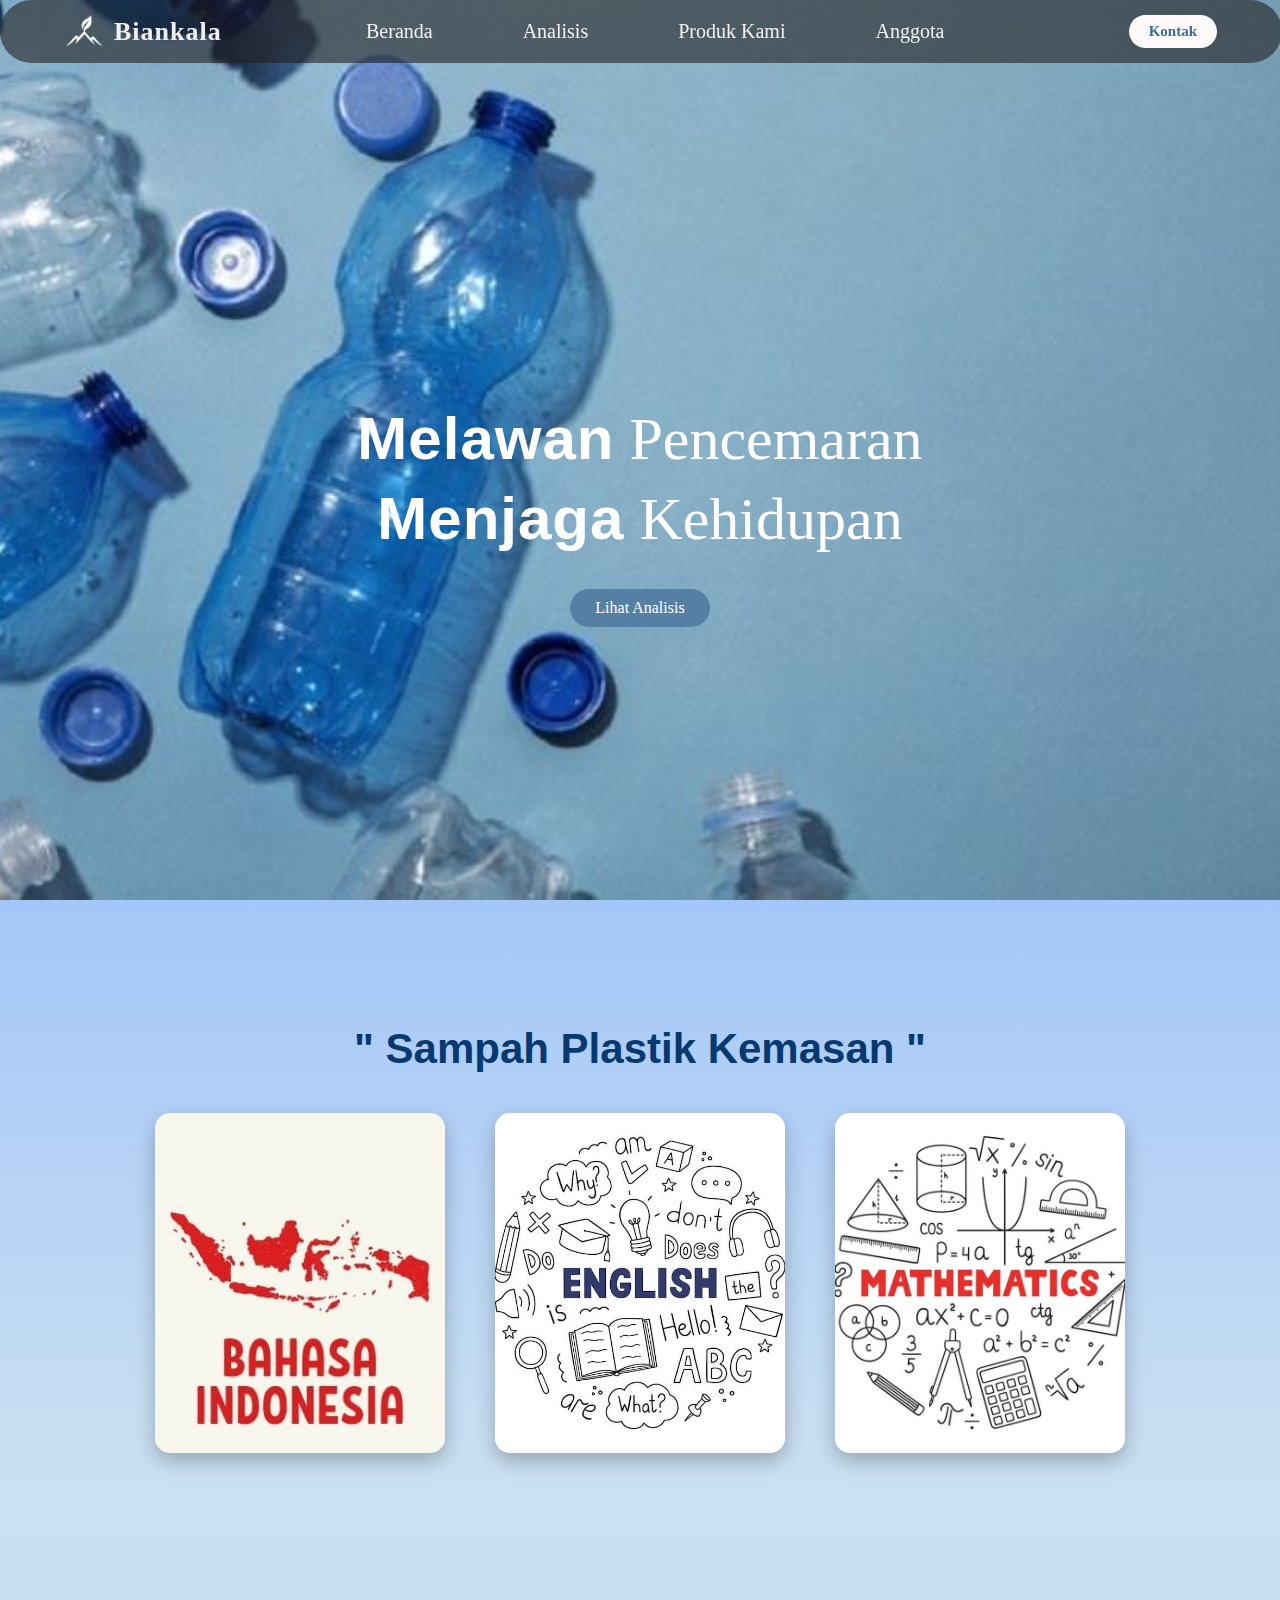
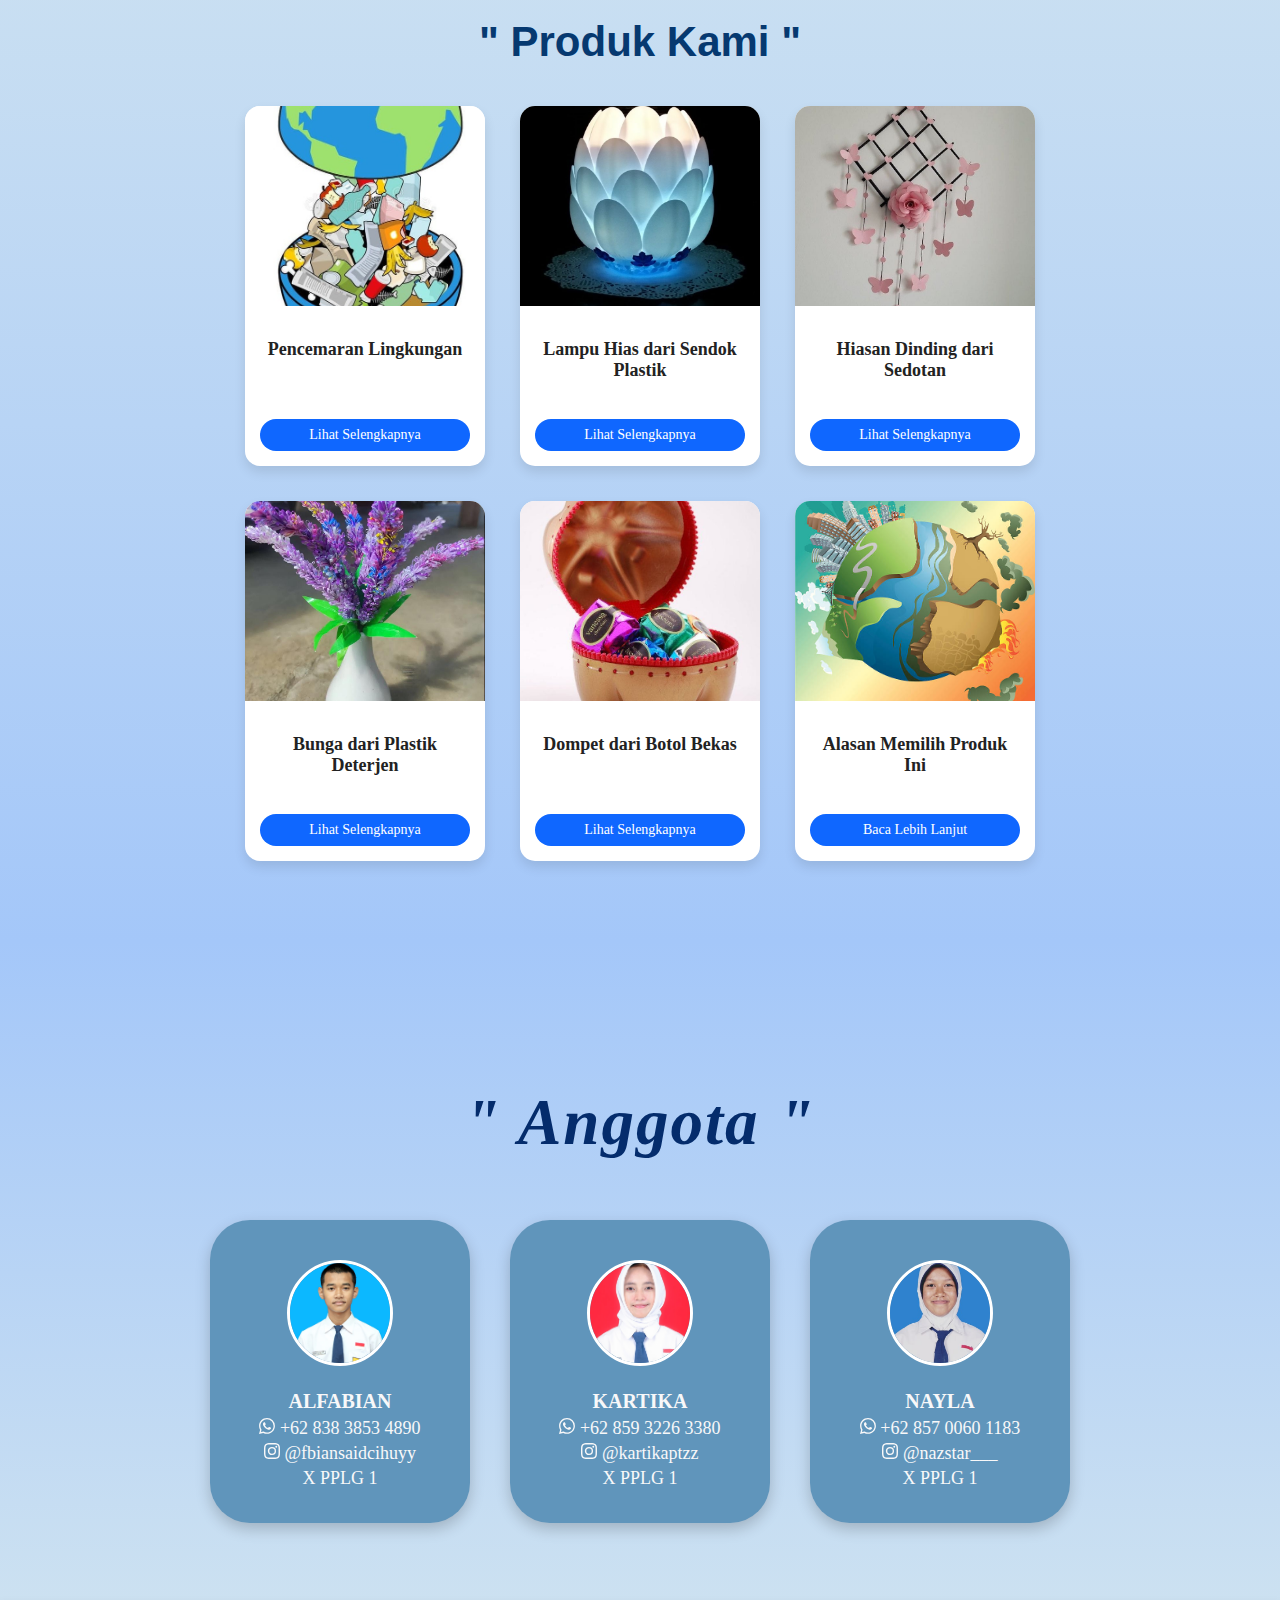
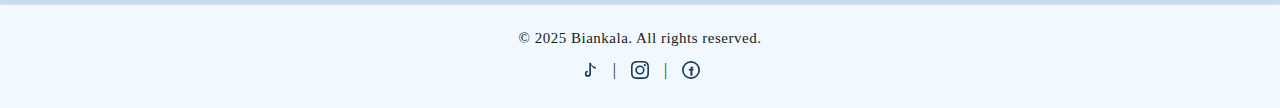
<file: index.html>
<!DOCTYPE html>
<html lang="id">
<head>
  <meta charset="UTF-8">
  <meta name="viewport" content="width=device-width, initial-scale=1.0">
  <title>JawaKeren</title>
  <link rel="stylesheet" href="testtt.css">
</head>
<body>
  <!-- HEADER -->
  <header>
    <div class="logo-gambar">
        <img src="asset/rinjaniwhenyah.png" alt="gunung" class="logo-img">
    <div class="logo-teks">Biankala</div>
    </div>
    <nav>
      <ul>
        <li><a href="##beranda">Beranda</a></li>
        <li><a href="#analisis">Analisis</a></li>
        <li><a href="#produk">Produk Kami</a></li>
        <li><a href="#anggota">Anggota</a></li>
    </ul>
</nav>

<a href="contact.html"class="contact-test">Kontak</a>
  </header>

  <!-- HERO -->
  <section id=#beranda class="hero">
    <div class="texto">
      <div class="texts">
        <h2><span class="bold">Melawan</span> Pencemaran</h2>
        <h2><span class="bold">Menjaga</span> Kehidupan</h2>
        <a href="#analisis" class="testc">Lihat Analisis</a>
      </div>
    </div>
  </section>

  <!--ANALISIS-->
<section class="analisis" id="analisis">
  <h2 class="judul-analisis">" Sampah Plastik Kemasan "</h2>
  <div class="bingkai-kartu-analisis">
    <!-- Indo -->
    <div class="wrapper">
      <div class="card">
        <div class="front-page" style="background-image: url('asset/bindo22.jpg');">
        </div>

        <div class="back-page">
          <div class="card-content">
            <h3>Analisis Bahasa Indonesia</h3>
            <p class="card-description">Pelajari struktur dan isi teks laporan hasil observasi.</p>
            <a href="als-indo.html"><button class="card-button">Lihat lebih lanjut</button></a>
          </div>
        </div>
      </div>
    </div>

    <!-- Inggris -->
    <div class="wrapper">
      <div class="card">
        <div class="front-page" style="background-image: url('asset/inggris.jpg');">
        </div>

        <div class="back-page">
          <div class="card-content">
            <h3>Analisis Bahasa Inggris</h3>
            <p class="card-description">Pahami struktur dan tujuan dari teks report.</p>
            <a href="als-inggris.html"><button class="card-button">Lihat lebih lanjut</button></a>
          </div>
        </div>
      </div>
    </div>

    <!-- Matematika -->
    <div class="wrapper">
      <div class="card">
        <div class="front-page" style="background-image: url('asset/bindo.jpg');">
        </div>

        <div class="back-page">
          <div class="card-content">
            <h3>Analisis Matematika</h3>
            <p class="card-description">Pelajari konsep SPLTV secara mendalam.</p>
            <a href="als-mtk.html"><button class="card-button">Lihat lebih lanjut</button></a>
          </div>
        </div>
      </div>
    </div>

  </div>
</section>

<!-- PRODUK -->
<section class="produk" id="produk">
  <h2 class="judul-analisis">" Produk Kami "</h2>

  <div class="bingkai-kartu-produk">
    <div class="kartu-produk">
      <img src="asset/bumi.jpg" alt="Produk Daur Ulang 1">
      <div class="isi-produk">
        <h3>Pencemaran Lingkungan</h3>
        <a href="pencemaran.html" class="tombol-produk">Lihat Selengkapnya</a>
      </div>
    </div>

    <div class="kartu-produk">
      <img src="asset/sendok.jpg" alt="Produk Daur Ulang 2">
      <div class="isi-produk">
        <h3>Lampu Hias dari Sendok Plastik</h3>
        <a href="lampuhias.html" class="tombol-produk">Lihat Selengkapnya</a>
      </div>
    </div>

    <div class="kartu-produk">
      <img src="asset/sedotanwok.jpg" alt="Produk Daur Ulang 3">
      <div class="isi-produk">
        <h3>Hiasan Dinding dari Sedotan</h3>
        <a href="hiasandinding.html" class="tombol-produk">Lihat Selengkapnya</a>
      </div>
    </div>

    <div class="kartu-produk">
      <img src="asset/bmbngsigma.jpg" alt="Produk Daur Ulang 4">
      <div class="isi-produk">
        <h3>Bunga dari Plastik Deterjen</h3>
        <a href="bunga.html" class="tombol-produk">Lihat Selengkapnya</a>
      </div>
    </div>

    <div class="kartu-produk">
      <img src="asset/dompett.jpg" alt="Produk Daur Ulang 5">
      <div class="isi-produk">
        <h3>Dompet dari Botol Bekas</h3>
        <a href="dompet.html " class="tombol-produk">Lihat Selengkapnya</a>
      </div>
    </div>

    <div class="kartu-produk">
      <img src="asset/bumi3.jpg" alt="Produk Daur Ulang 6">
      <div class="isi-produk">
        <h3>Alasan Memilih Produk Ini</h3>
        <a href="produk-alasan.html" class="tombol-produk">Baca Lebih Lanjut</a>
      </div>
    </div>
  </div>
</section>


  <!-- Anggota -->
   <section class="anggota" id="anggota">
    <h2 class="judul-anggota">" Anggota "</h2>
    <div class="bingkai-kartu-anggota">
    <div class="kartu-anggota">
      <img src="asset/ffaabian.jpg">
      <h3>ALFABIAN</h3>
      <p><svg xmlns="http://www.w3.org/2000/svg" width="16" height="16" fill="currentColor" class="bi bi-whatsapp" viewBox="0 0 16 16">
                    <path d="M13.601 2.326A7.85 7.85 0 0 0 7.994 0C3.627 0 .068 3.558.064 7.926c0 1.399.366 2.76 1.057 3.965L0 16l4.204-1.102a7.9 7.9 0 0 0 3.79.965h.004c4.368 0 7.926-3.558 7.93-7.93A7.9 7.9 0 0 0 13.6 2.326zM7.994 14.521a6.6 6.6 0 0 1-3.356-.92l-.24-.144-2.494.654.666-2.433-.156-.251a6.56 6.56 0 0 1-1.007-3.505c0-3.626 2.957-6.584 6.591-6.584a6.56 6.56 0 0 1 4.66 1.931 6.56 6.56 0 0 1 1.928 4.66c-.004 3.639-2.961 6.592-6.592 6.592m3.615-4.934c-.197-.099-1.17-.578-1.353-.646-.182-.065-.315-.099-.445.099-.133.197-.513.646-.627.775-.114.133-.232.148-.43.05-.197-.1-.836-.308-1.592-.985-.59-.525-.985-1.175-1.103-1.372-.114-.198-.011-.304.088-.403.087-.088.197-.232.296-.346.1-.114.133-.198.198-.33.065-.134.034-.248-.015-.347-.05-.099-.445-1.076-.612-1.47-.16-.389-.323-.335-.445-.34-.114-.007-.247-.007-.38-.007a.73.73 0 0 0-.529.247c-.182.198-.691.677-.691 1.654s.71 1.916.81 2.049c.098.133 1.394 2.132 3.383 2.992.47.205.84.326 1.129.418.475.152.904.129 1.246.08.38-.058 1.171-.48 1.338-.943.164-.464.164-.86.114-.943-.049-.084-.182-.133-.38-.232"/>
                    </svg> +62 838 3853 4890</p>
      <p><svg xmlns="http://www.w3.org/2000/svg" width="16" height="16" fill="currentColor" class="bi bi-instagram" viewBox="0 0 16 16">
                    <path d="M8 0C5.829 0 5.556.01 4.703.048 3.85.088 3.269.222 2.76.42a3.9 3.9 0 0 0-1.417.923A3.9 3.9 0 0 0 .42 2.76C.222 3.268.087 3.85.048 4.7.01 5.555 0 5.827 0 8.001c0 2.172.01 2.444.048 3.297.04.852.174 1.433.372 1.942.205.526.478.972.923 1.417.444.445.89.719 1.416.923.51.198 1.09.333 1.942.372C5.555 15.99 5.827 16 8 16s2.444-.01 3.298-.048c.851-.04 1.434-.174 1.943-.372a3.9 3.9 0 0 0 1.416-.923c.445-.445.718-.891.923-1.417.197-.509.332-1.09.372-1.942C15.99 10.445 16 10.173 16 8s-.01-2.445-.048-3.299c-.04-.851-.175-1.433-.372-1.941a3.9 3.9 0 0 0-.923-1.417A3.9 3.9 0 0 0 13.24.42c-.51-.198-1.092-.333-1.943-.372C10.443.01 10.172 0 7.998 0zm-.717 1.442h.718c2.136 0 2.389.007 3.232.046.78.035 1.204.166 1.486.275.373.145.64.319.92.599s.453.546.598.92c.11.281.24.705.275 1.485.039.843.047 1.096.047 3.231s-.008 2.389-.047 3.232c-.035.78-.166 1.203-.275 1.485a2.5 2.5 0 0 1-.599.919c-.28.28-.546.453-.92.598-.28.11-.704.24-1.485.276-.843.038-1.096.047-3.232.047s-2.39-.009-3.233-.047c-.78-.036-1.203-.166-1.485-.276a2.5 2.5 0 0 1-.92-.598 2.5 2.5 0 0 1-.6-.92c-.109-.281-.24-.705-.275-1.485-.038-.843-.046-1.096-.046-3.233s.008-2.388.046-3.231c.036-.78.166-1.204.276-1.486.145-.373.319-.64.599-.92s.546-.453.92-.598c.282-.11.705-.24 1.485-.276.738-.034 1.024-.044 2.515-.045zm4.988 1.328a.96.96 0 1 0 0 1.92.96.96 0 0 0 0-1.92m-4.27 1.122a4.109 4.109 0 1 0 0 8.217 4.109 4.109 0 0 0 0-8.217m0 1.441a2.667 2.667 0 1 1 0 5.334 2.667 2.667 0 0 1 0-5.334"/>
                    </svg> @fbiansaidcihuyy</p>
      <p> X PPLG 1 </p>
    </div>

    <div class="bingkai-kartu-anggota">
    <div class="kartu-anggota">
      <img src="asset/kkartika2.jpg">
      <h3>KARTIKA</h3>
      <p><svg xmlns="http://www.w3.org/2000/svg" width="16" height="16" fill="currentColor" class="bi bi-whatsapp" viewBox="0 0 16 16">
                    <path d="M13.601 2.326A7.85 7.85 0 0 0 7.994 0C3.627 0 .068 3.558.064 7.926c0 1.399.366 2.76 1.057 3.965L0 16l4.204-1.102a7.9 7.9 0 0 0 3.79.965h.004c4.368 0 7.926-3.558 7.93-7.93A7.9 7.9 0 0 0 13.6 2.326zM7.994 14.521a6.6 6.6 0 0 1-3.356-.92l-.24-.144-2.494.654.666-2.433-.156-.251a6.56 6.56 0 0 1-1.007-3.505c0-3.626 2.957-6.584 6.591-6.584a6.56 6.56 0 0 1 4.66 1.931 6.56 6.56 0 0 1 1.928 4.66c-.004 3.639-2.961 6.592-6.592 6.592m3.615-4.934c-.197-.099-1.17-.578-1.353-.646-.182-.065-.315-.099-.445.099-.133.197-.513.646-.627.775-.114.133-.232.148-.43.05-.197-.1-.836-.308-1.592-.985-.59-.525-.985-1.175-1.103-1.372-.114-.198-.011-.304.088-.403.087-.088.197-.232.296-.346.1-.114.133-.198.198-.33.065-.134.034-.248-.015-.347-.05-.099-.445-1.076-.612-1.47-.16-.389-.323-.335-.445-.34-.114-.007-.247-.007-.38-.007a.73.73 0 0 0-.529.247c-.182.198-.691.677-.691 1.654s.71 1.916.81 2.049c.098.133 1.394 2.132 3.383 2.992.47.205.84.326 1.129.418.475.152.904.129 1.246.08.38-.058 1.171-.48 1.338-.943.164-.464.164-.86.114-.943-.049-.084-.182-.133-.38-.232"/>
                    </svg> +62 859 3226 3380</p>
      <p><svg xmlns="http://www.w3.org/2000/svg" width="16" height="16" fill="currentColor" class="bi bi-instagram" viewBox="0 0 16 16">
                    <path d="M8 0C5.829 0 5.556.01 4.703.048 3.85.088 3.269.222 2.76.42a3.9 3.9 0 0 0-1.417.923A3.9 3.9 0 0 0 .42 2.76C.222 3.268.087 3.85.048 4.7.01 5.555 0 5.827 0 8.001c0 2.172.01 2.444.048 3.297.04.852.174 1.433.372 1.942.205.526.478.972.923 1.417.444.445.89.719 1.416.923.51.198 1.09.333 1.942.372C5.555 15.99 5.827 16 8 16s2.444-.01 3.298-.048c.851-.04 1.434-.174 1.943-.372a3.9 3.9 0 0 0 1.416-.923c.445-.445.718-.891.923-1.417.197-.509.332-1.09.372-1.942C15.99 10.445 16 10.173 16 8s-.01-2.445-.048-3.299c-.04-.851-.175-1.433-.372-1.941a3.9 3.9 0 0 0-.923-1.417A3.9 3.9 0 0 0 13.24.42c-.51-.198-1.092-.333-1.943-.372C10.443.01 10.172 0 7.998 0zm-.717 1.442h.718c2.136 0 2.389.007 3.232.046.78.035 1.204.166 1.486.275.373.145.64.319.92.599s.453.546.598.92c.11.281.24.705.275 1.485.039.843.047 1.096.047 3.231s-.008 2.389-.047 3.232c-.035.78-.166 1.203-.275 1.485a2.5 2.5 0 0 1-.599.919c-.28.28-.546.453-.92.598-.28.11-.704.24-1.485.276-.843.038-1.096.047-3.232.047s-2.39-.009-3.233-.047c-.78-.036-1.203-.166-1.485-.276a2.5 2.5 0 0 1-.92-.598 2.5 2.5 0 0 1-.6-.92c-.109-.281-.24-.705-.275-1.485-.038-.843-.046-1.096-.046-3.233s.008-2.388.046-3.231c.036-.78.166-1.204.276-1.486.145-.373.319-.64.599-.92s.546-.453.92-.598c.282-.11.705-.24 1.485-.276.738-.034 1.024-.044 2.515-.045zm4.988 1.328a.96.96 0 1 0 0 1.92.96.96 0 0 0 0-1.92m-4.27 1.122a4.109 4.109 0 1 0 0 8.217 4.109 4.109 0 0 0 0-8.217m0 1.441a2.667 2.667 0 1 1 0 5.334 2.667 2.667 0 0 1 0-5.334"/>
                    </svg> @kartikaptzz</p>
      <p> X PPLG 1 </p>
    </div>

    <div class="bingkai-kartu-anggota">
    <div class="kartu-anggota">
      <img src="asset/nnayla.jpg">
      <h3>NAYLA</h3>
      <p><svg xmlns="http://www.w3.org/2000/svg" width="16" height="16" fill="currentColor" class="bi bi-whatsapp" viewBox="0 0 16 16">
                    <path d="M13.601 2.326A7.85 7.85 0 0 0 7.994 0C3.627 0 .068 3.558.064 7.926c0 1.399.366 2.76 1.057 3.965L0 16l4.204-1.102a7.9 7.9 0 0 0 3.79.965h.004c4.368 0 7.926-3.558 7.93-7.93A7.9 7.9 0 0 0 13.6 2.326zM7.994 14.521a6.6 6.6 0 0 1-3.356-.92l-.24-.144-2.494.654.666-2.433-.156-.251a6.56 6.56 0 0 1-1.007-3.505c0-3.626 2.957-6.584 6.591-6.584a6.56 6.56 0 0 1 4.66 1.931 6.56 6.56 0 0 1 1.928 4.66c-.004 3.639-2.961 6.592-6.592 6.592m3.615-4.934c-.197-.099-1.17-.578-1.353-.646-.182-.065-.315-.099-.445.099-.133.197-.513.646-.627.775-.114.133-.232.148-.43.05-.197-.1-.836-.308-1.592-.985-.59-.525-.985-1.175-1.103-1.372-.114-.198-.011-.304.088-.403.087-.088.197-.232.296-.346.1-.114.133-.198.198-.33.065-.134.034-.248-.015-.347-.05-.099-.445-1.076-.612-1.47-.16-.389-.323-.335-.445-.34-.114-.007-.247-.007-.38-.007a.73.73 0 0 0-.529.247c-.182.198-.691.677-.691 1.654s.71 1.916.81 2.049c.098.133 1.394 2.132 3.383 2.992.47.205.84.326 1.129.418.475.152.904.129 1.246.08.38-.058 1.171-.48 1.338-.943.164-.464.164-.86.114-.943-.049-.084-.182-.133-.38-.232"/>
                    </svg> +62 857 0060 1183</p>
      <p><svg xmlns="http://www.w3.org/2000/svg" width="16" height="16" fill="currentColor" class="bi bi-instagram" viewBox="0 0 16 16">
                    <path d="M8 0C5.829 0 5.556.01 4.703.048 3.85.088 3.269.222 2.76.42a3.9 3.9 0 0 0-1.417.923A3.9 3.9 0 0 0 .42 2.76C.222 3.268.087 3.85.048 4.7.01 5.555 0 5.827 0 8.001c0 2.172.01 2.444.048 3.297.04.852.174 1.433.372 1.942.205.526.478.972.923 1.417.444.445.89.719 1.416.923.51.198 1.09.333 1.942.372C5.555 15.99 5.827 16 8 16s2.444-.01 3.298-.048c.851-.04 1.434-.174 1.943-.372a3.9 3.9 0 0 0 1.416-.923c.445-.445.718-.891.923-1.417.197-.509.332-1.09.372-1.942C15.99 10.445 16 10.173 16 8s-.01-2.445-.048-3.299c-.04-.851-.175-1.433-.372-1.941a3.9 3.9 0 0 0-.923-1.417A3.9 3.9 0 0 0 13.24.42c-.51-.198-1.092-.333-1.943-.372C10.443.01 10.172 0 7.998 0zm-.717 1.442h.718c2.136 0 2.389.007 3.232.046.78.035 1.204.166 1.486.275.373.145.64.319.92.599s.453.546.598.92c.11.281.24.705.275 1.485.039.843.047 1.096.047 3.231s-.008 2.389-.047 3.232c-.035.78-.166 1.203-.275 1.485a2.5 2.5 0 0 1-.599.919c-.28.28-.546.453-.92.598-.28.11-.704.24-1.485.276-.843.038-1.096.047-3.232.047s-2.39-.009-3.233-.047c-.78-.036-1.203-.166-1.485-.276a2.5 2.5 0 0 1-.92-.598 2.5 2.5 0 0 1-.6-.92c-.109-.281-.24-.705-.275-1.485-.038-.843-.046-1.096-.046-3.233s.008-2.388.046-3.231c.036-.78.166-1.204.276-1.486.145-.373.319-.64.599-.92s.546-.453.92-.598c.282-.11.705-.24 1.485-.276.738-.034 1.024-.044 2.515-.045zm4.988 1.328a.96.96 0 1 0 0 1.92.96.96 0 0 0 0-1.92m-4.27 1.122a4.109 4.109 0 1 0 0 8.217 4.109 4.109 0 0 0 0-8.217m0 1.441a2.667 2.667 0 1 1 0 5.334 2.667 2.667 0 0 1 0-5.334"/>
                    </svg> @nazstar___</p>
      <p>X PPLG 1</p>
    </div>

    </div>
   </section>

  <footer>
    <div class="footer-container">
      <p>&copy; 2025 Biankala. All rights reserved.</p>
      <div class="sosmed">
        <a href="https://www.tiktok.com/@poettrri?_r=1&_t=ZS-91HFzAbikzZ" target="_blank"><svg xmlns="http://www.w3.org/2000/svg" width="18" height="18" fill="currentColor" class="bi bi-tiktok" viewBox="0 0 16 16">
  <path d="M9.75 1a4.25 4.25 0 0 0 4.25 4.25V7A5.75 5.75 0 0 1 9.75 1zm0 5.25v5.03A2.72 2.72 0 1 1 7 8.67V10a1.25 1.25 0 1 0 1.25 1.25V1.5h1.5v4.75z"/>
</svg>
</a>|
        <a href="https://www.instagram.com/nazstar___?igsh=c3BoZmJzeml5bmR1" target="_blank"><svg xmlns="http://www.w3.org/2000/svg" width="18" height="18" fill="currentColor" class="bi bi-instagram" viewBox="0 0 16 16">
                    <path d="M8 0C5.829 0 5.556.01 4.703.048 3.85.088 3.269.222 2.76.42a3.9 3.9 0 0 0-1.417.923A3.9 3.9 0 0 0 .42 2.76C.222 3.268.087 3.85.048 4.7.01 5.555 0 5.827 0 8.001c0 2.172.01 2.444.048 3.297.04.852.174 1.433.372 1.942.205.526.478.972.923 1.417.444.445.89.719 1.416.923.51.198 1.09.333 1.942.372C5.555 15.99 5.827 16 8 16s2.444-.01 3.298-.048c.851-.04 1.434-.174 1.943-.372a3.9 3.9 0 0 0 1.416-.923c.445-.445.718-.891.923-1.417.197-.509.332-1.09.372-1.942C15.99 10.445 16 10.173 16 8s-.01-2.445-.048-3.299c-.04-.851-.175-1.433-.372-1.941a3.9 3.9 0 0 0-.923-1.417A3.9 3.9 0 0 0 13.24.42c-.51-.198-1.092-.333-1.943-.372C10.443.01 10.172 0 7.998 0zm-.717 1.442h.718c2.136 0 2.389.007 3.232.046.78.035 1.204.166 1.486.275.373.145.64.319.92.599s.453.546.598.92c.11.281.24.705.275 1.485.039.843.047 1.096.047 3.231s-.008 2.389-.047 3.232c-.035.78-.166 1.203-.275 1.485a2.5 2.5 0 0 1-.599.919c-.28.28-.546.453-.92.598-.28.11-.704.24-1.485.276-.843.038-1.096.047-3.232.047s-2.39-.009-3.233-.047c-.78-.036-1.203-.166-1.485-.276a2.5 2.5 0 0 1-.92-.598 2.5 2.5 0 0 1-.6-.92c-.109-.281-.24-.705-.275-1.485-.038-.843-.046-1.096-.046-3.233s.008-2.388.046-3.231c.036-.78.166-1.204.276-1.486.145-.373.319-.64.599-.92s.546-.453.92-.598c.282-.11.705-.24 1.485-.276.738-.034 1.024-.044 2.515-.045zm4.988 1.328a.96.96 0 1 0 0 1.92.96.96 0 0 0 0-1.92m-4.27 1.122a4.109 4.109 0 1 0 0 8.217 4.109 4.109 0 0 0 0-8.217m0 1.441a2.667 2.667 0 1 1 0 5.334 2.667 2.667 0 0 1 0-5.334"/>
                    </svg></a>|
        <a href="https://www.facebook.com/share/1CrzvmEcMz/"><svg xmlns="http://www.w3.org/2000/svg" width="18" height="18" fill="currentColor" class="bi bi-facebook" viewBox="0 0 16 16">
  <path d="M8.94 6.75H10V5H8.94C7.86 5 7.5 5.54 7.5 6.28V7H6v1.5h1.5V13h1.75V8.5H10l.25-1.5H8.94V6.75z"/>
  <path fill-rule="evenodd" d="M8 0a8 8 0 1 0 0 16A8 8 0 0 0 8 0M1.5 8a6.5 6.5 0 1 1 13 0 6.5 6.5 0 0 1-13 0"/>
</svg>
</a>
      </div>
    </div>
  </footer>
</body>
</html>
</file>
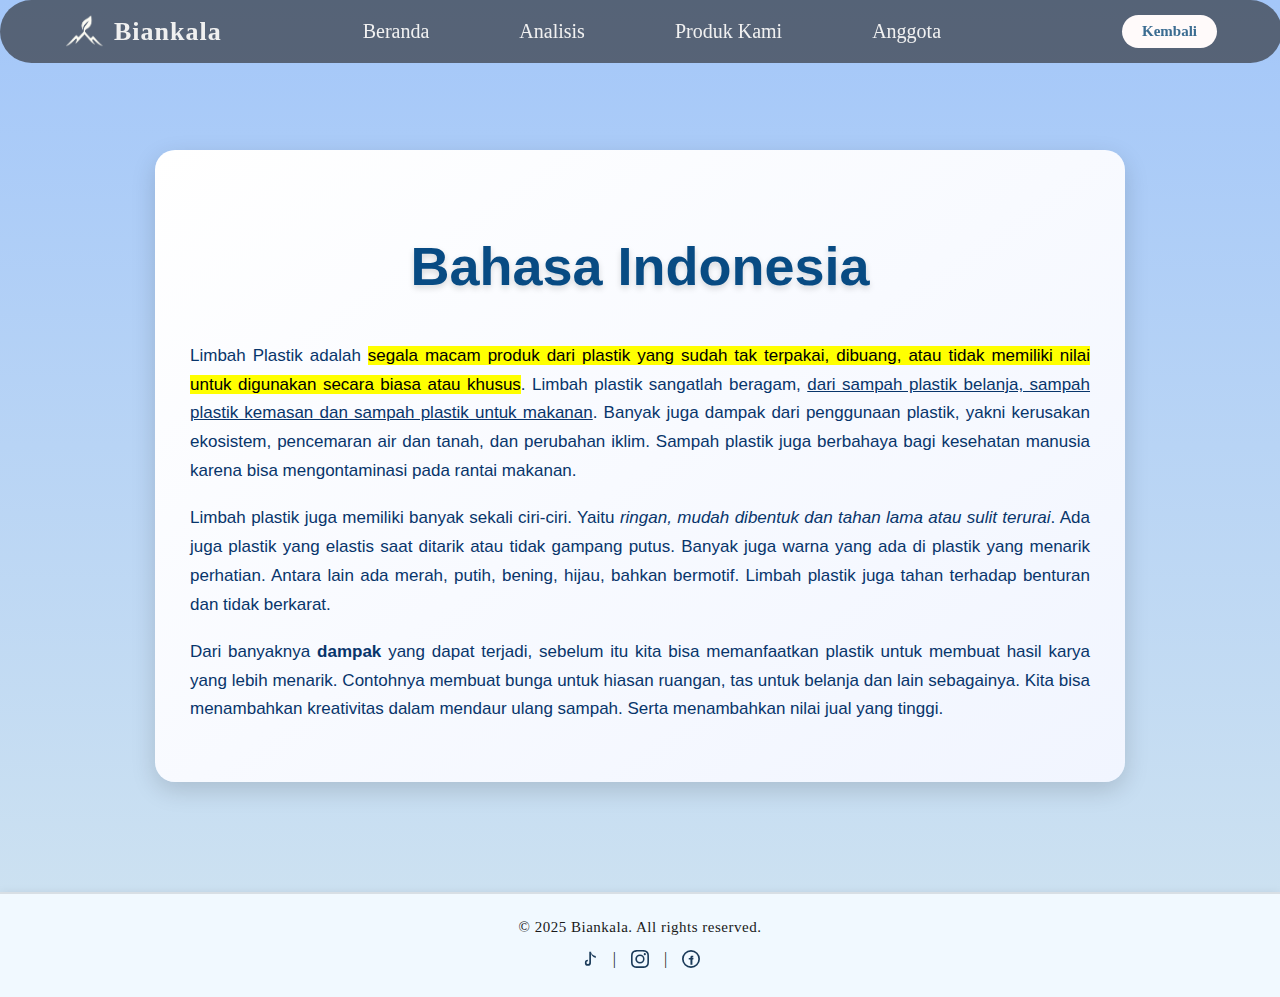
<file: als-indo.html>
<!DOCTYPE html>
<html lang="en">
<head>
    <meta charset="UTF-8">
    <meta name="viewport" content="width=device-width, initial-scale=1.0">
    <link rel="stylesheet" href="testtt.css">
    <title>Document</title>
</head>
<body>
  <header>
    <div class="logo-gambar">
        <img src="asset/rinjaniwhenyah.png" alt="gunung" class="logo-img">
    <div class="logo-teks">Biankala</div>
    </div>
    <nav>
      <ul>
        <li><a href="testtt.html#beranda">Beranda</a>
        <li><a href="testtt.html#analisis">Analisis</a></li>
        <li><a href="testtt.html#produk">Produk Kami</a></li>
        <li><a href="testtt.html#anggota">Anggota</a></li>
    </ul>
</nav>

<a href="testtt.html" class="kembali-beranda">Kembali</a>
</header>

<section class="analisis" id="indo">
  <div class="kartu-indo">
    <div class="title-indo">
      <h2>Bahasa Indonesia</h2>
    </div>

    <div class="isi-indo">
   <p> Limbah Plastik adalah <mark>segala macam produk dari plastik yang sudah tak terpakai, dibuang, atau tidak memiliki nilai untuk digunakan secara biasa atau khusus</mark>. Limbah plastik sangatlah beragam, <u>dari sampah plastik belanja, sampah plastik kemasan dan sampah plastik untuk makanan</u>. Banyak juga dampak dari penggunaan plastik, yakni kerusakan ekosistem, pencemaran air dan tanah, dan perubahan iklim. Sampah plastik juga berbahaya bagi kesehatan manusia karena bisa mengontaminasi pada rantai makanan.</p>

   <p> Limbah plastik juga memiliki banyak sekali ciri-ciri. Yaitu <i>ringan, mudah dibentuk dan tahan lama atau sulit terurai</i>. Ada juga plastik yang elastis saat ditarik atau tidak gampang putus. Banyak juga warna yang ada di plastik yang menarik perhatian. Antara lain ada merah, putih, bening, hijau, bahkan bermotif. Limbah plastik juga tahan terhadap benturan dan tidak berkarat.</p>

   <p> Dari banyaknya <strong>dampak</strong> yang dapat terjadi, sebelum itu kita bisa memanfaatkan plastik untuk membuat hasil karya yang lebih menarik. Contohnya membuat bunga untuk hiasan ruangan, tas untuk belanja dan lain sebagainya. Kita bisa menambahkan kreativitas dalam mendaur ulang sampah. Serta menambahkan nilai jual yang tinggi.</p>
    </div>
  </div>
</section>

  <footer>
    <div class="footer-container">
      <p>&copy; 2025 Biankala. All rights reserved.</p>
      <div class="sosmed">
        <a href="https://www.tiktok.com/@poettrri?_r=1&_t=ZS-91HFzAbikzZ" target="_blank"><svg xmlns="http://www.w3.org/2000/svg" width="18" height="18" fill="currentColor" class="bi bi-tiktok" viewBox="0 0 16 16">
  <path d="M9.75 1a4.25 4.25 0 0 0 4.25 4.25V7A5.75 5.75 0 0 1 9.75 1zm0 5.25v5.03A2.72 2.72 0 1 1 7 8.67V10a1.25 1.25 0 1 0 1.25 1.25V1.5h1.5v4.75z"/>
</svg>
</a>|
        <a href="https://www.instagram.com/nazstar___?igsh=c3BoZmJzeml5bmR1" target="_blank"><svg xmlns="http://www.w3.org/2000/svg" width="18" height="18" fill="currentColor" class="bi bi-instagram" viewBox="0 0 16 16">
                    <path d="M8 0C5.829 0 5.556.01 4.703.048 3.85.088 3.269.222 2.76.42a3.9 3.9 0 0 0-1.417.923A3.9 3.9 0 0 0 .42 2.76C.222 3.268.087 3.85.048 4.7.01 5.555 0 5.827 0 8.001c0 2.172.01 2.444.048 3.297.04.852.174 1.433.372 1.942.205.526.478.972.923 1.417.444.445.89.719 1.416.923.51.198 1.09.333 1.942.372C5.555 15.99 5.827 16 8 16s2.444-.01 3.298-.048c.851-.04 1.434-.174 1.943-.372a3.9 3.9 0 0 0 1.416-.923c.445-.445.718-.891.923-1.417.197-.509.332-1.09.372-1.942C15.99 10.445 16 10.173 16 8s-.01-2.445-.048-3.299c-.04-.851-.175-1.433-.372-1.941a3.9 3.9 0 0 0-.923-1.417A3.9 3.9 0 0 0 13.24.42c-.51-.198-1.092-.333-1.943-.372C10.443.01 10.172 0 7.998 0zm-.717 1.442h.718c2.136 0 2.389.007 3.232.046.78.035 1.204.166 1.486.275.373.145.64.319.92.599s.453.546.598.92c.11.281.24.705.275 1.485.039.843.047 1.096.047 3.231s-.008 2.389-.047 3.232c-.035.78-.166 1.203-.275 1.485a2.5 2.5 0 0 1-.599.919c-.28.28-.546.453-.92.598-.28.11-.704.24-1.485.276-.843.038-1.096.047-3.232.047s-2.39-.009-3.233-.047c-.78-.036-1.203-.166-1.485-.276a2.5 2.5 0 0 1-.92-.598 2.5 2.5 0 0 1-.6-.92c-.109-.281-.24-.705-.275-1.485-.038-.843-.046-1.096-.046-3.233s.008-2.388.046-3.231c.036-.78.166-1.204.276-1.486.145-.373.319-.64.599-.92s.546-.453.92-.598c.282-.11.705-.24 1.485-.276.738-.034 1.024-.044 2.515-.045zm4.988 1.328a.96.96 0 1 0 0 1.92.96.96 0 0 0 0-1.92m-4.27 1.122a4.109 4.109 0 1 0 0 8.217 4.109 4.109 0 0 0 0-8.217m0 1.441a2.667 2.667 0 1 1 0 5.334 2.667 2.667 0 0 1 0-5.334"/>
                    </svg></a>|
        <a href="https://www.facebook.com/share/1CrzvmEcMz/"><svg xmlns="http://www.w3.org/2000/svg" width="18" height="18" fill="currentColor" class="bi bi-facebook" viewBox="0 0 16 16">
  <path d="M8.94 6.75H10V5H8.94C7.86 5 7.5 5.54 7.5 6.28V7H6v1.5h1.5V13h1.75V8.5H10l.25-1.5H8.94V6.75z"/>
  <path fill-rule="evenodd" d="M8 0a8 8 0 1 0 0 16A8 8 0 0 0 8 0M1.5 8a6.5 6.5 0 1 1 13 0 6.5 6.5 0 0 1-13 0"/>
</svg>
</a>
      </div>
    </div>
  </footer>
</body>
</html>
</file>
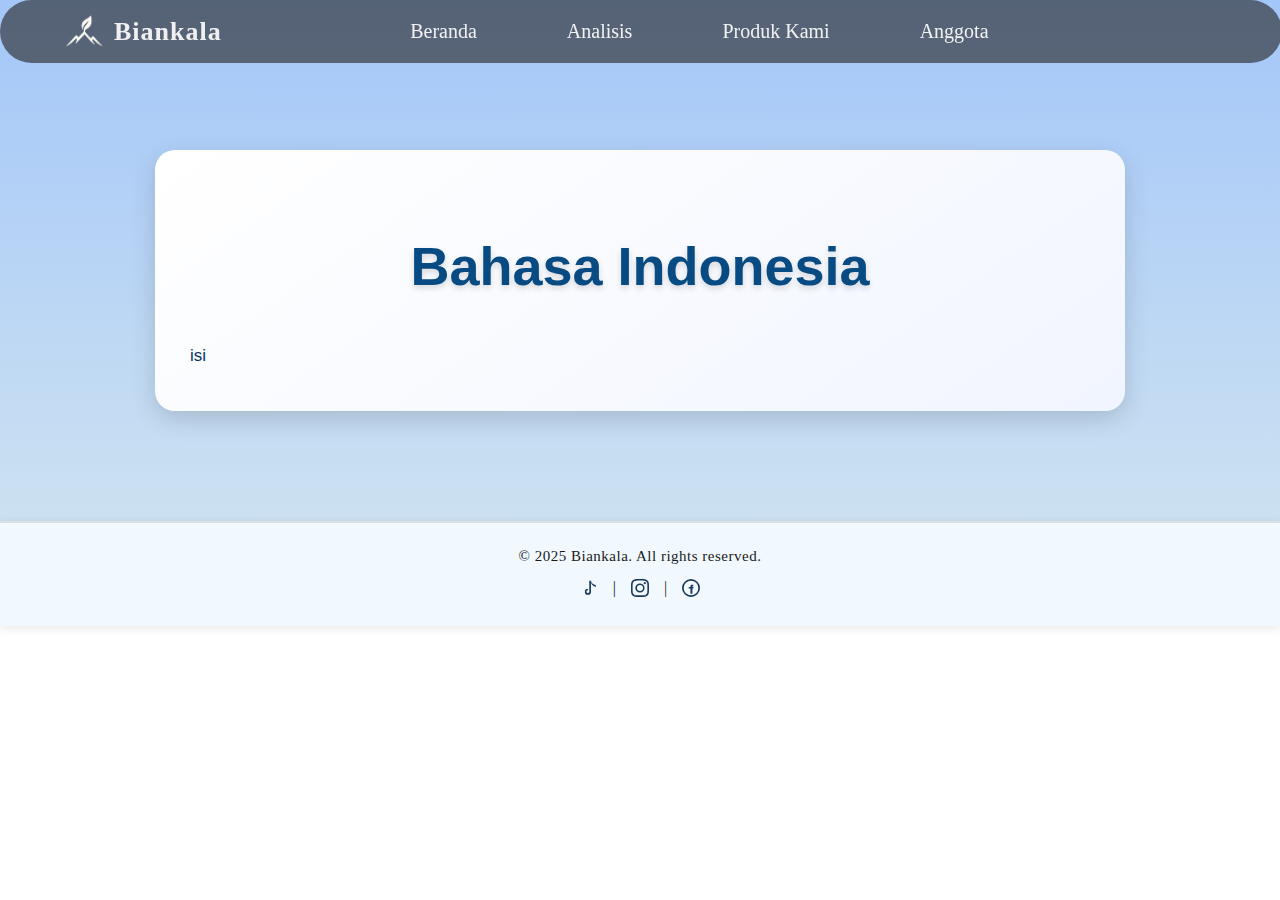
<file: als-inggris.html>
<!DOCTYPE html>
<html lang="en">
<head>
    <meta charset="UTF-8">
    <meta name="viewport" content="width=device-width, initial-scale=1.0">
    <link rel="stylesheet" href="testtt.css">
    <title>Document</title>
</head>
<body>
  <header>
    <div class="logo-gambar">
        <img src="asset/rinjaniwhenyah.png" alt="gunung" class="logo-img">
    <div class="logo-teks">Biankala</div>
    </div>
    <nav>
      <ul>
       <li><a href="index.html">Beranda</a>
        <li><a href="index.html">Analisis</a></li>
        <li><a href="index.html">Produk Kami</a></li>
        <li><a href="index.html">Anggota</a></li>
</nav>
</header>

<section class="analisis" id="indo">
  <div class="kartu-indo">
    <div class="title-indo">
      <h2>Bahasa Indonesia</h2>
    </div>

    <div class="isi-indo">
        isi
    </div>
  </div>
</section>

  <footer>
    <div class="footer-container">
      <p>&copy; 2025 Biankala. All rights reserved.</p>
      <div class="sosmed">
        <a href="https://www.tiktok.com/@poettrri?_r=1&_t=ZS-91HFzAbikzZ" target="_blank"><svg xmlns="http://www.w3.org/2000/svg" width="18" height="18" fill="currentColor" class="bi bi-tiktok" viewBox="0 0 16 16">
  <path d="M9.75 1a4.25 4.25 0 0 0 4.25 4.25V7A5.75 5.75 0 0 1 9.75 1zm0 5.25v5.03A2.72 2.72 0 1 1 7 8.67V10a1.25 1.25 0 1 0 1.25 1.25V1.5h1.5v4.75z"/>
</svg>
</a>|
        <a href="https://www.instagram.com/nazstar___?igsh=c3BoZmJzeml5bmR1" target="_blank"><svg xmlns="http://www.w3.org/2000/svg" width="18" height="18" fill="currentColor" class="bi bi-instagram" viewBox="0 0 16 16">
                    <path d="M8 0C5.829 0 5.556.01 4.703.048 3.85.088 3.269.222 2.76.42a3.9 3.9 0 0 0-1.417.923A3.9 3.9 0 0 0 .42 2.76C.222 3.268.087 3.85.048 4.7.01 5.555 0 5.827 0 8.001c0 2.172.01 2.444.048 3.297.04.852.174 1.433.372 1.942.205.526.478.972.923 1.417.444.445.89.719 1.416.923.51.198 1.09.333 1.942.372C5.555 15.99 5.827 16 8 16s2.444-.01 3.298-.048c.851-.04 1.434-.174 1.943-.372a3.9 3.9 0 0 0 1.416-.923c.445-.445.718-.891.923-1.417.197-.509.332-1.09.372-1.942C15.99 10.445 16 10.173 16 8s-.01-2.445-.048-3.299c-.04-.851-.175-1.433-.372-1.941a3.9 3.9 0 0 0-.923-1.417A3.9 3.9 0 0 0 13.24.42c-.51-.198-1.092-.333-1.943-.372C10.443.01 10.172 0 7.998 0zm-.717 1.442h.718c2.136 0 2.389.007 3.232.046.78.035 1.204.166 1.486.275.373.145.64.319.92.599s.453.546.598.92c.11.281.24.705.275 1.485.039.843.047 1.096.047 3.231s-.008 2.389-.047 3.232c-.035.78-.166 1.203-.275 1.485a2.5 2.5 0 0 1-.599.919c-.28.28-.546.453-.92.598-.28.11-.704.24-1.485.276-.843.038-1.096.047-3.232.047s-2.39-.009-3.233-.047c-.78-.036-1.203-.166-1.485-.276a2.5 2.5 0 0 1-.92-.598 2.5 2.5 0 0 1-.6-.92c-.109-.281-.24-.705-.275-1.485-.038-.843-.046-1.096-.046-3.233s.008-2.388.046-3.231c.036-.78.166-1.204.276-1.486.145-.373.319-.64.599-.92s.546-.453.92-.598c.282-.11.705-.24 1.485-.276.738-.034 1.024-.044 2.515-.045zm4.988 1.328a.96.96 0 1 0 0 1.92.96.96 0 0 0 0-1.92m-4.27 1.122a4.109 4.109 0 1 0 0 8.217 4.109 4.109 0 0 0 0-8.217m0 1.441a2.667 2.667 0 1 1 0 5.334 2.667 2.667 0 0 1 0-5.334"/>
                    </svg></a>|
        <a href="https://www.facebook.com/share/1CrzvmEcMz/"><svg xmlns="http://www.w3.org/2000/svg" width="18" height="18" fill="currentColor" class="bi bi-facebook" viewBox="0 0 16 16">
  <path d="M8.94 6.75H10V5H8.94C7.86 5 7.5 5.54 7.5 6.28V7H6v1.5h1.5V13h1.75V8.5H10l.25-1.5H8.94V6.75z"/>
  <path fill-rule="evenodd" d="M8 0a8 8 0 1 0 0 16A8 8 0 0 0 8 0M1.5 8a6.5 6.5 0 1 1 13 0 6.5 6.5 0 0 1-13 0"/>
</svg>
</a>
      </div>
    </div>
  </footer>
</body>
</html>
</file>
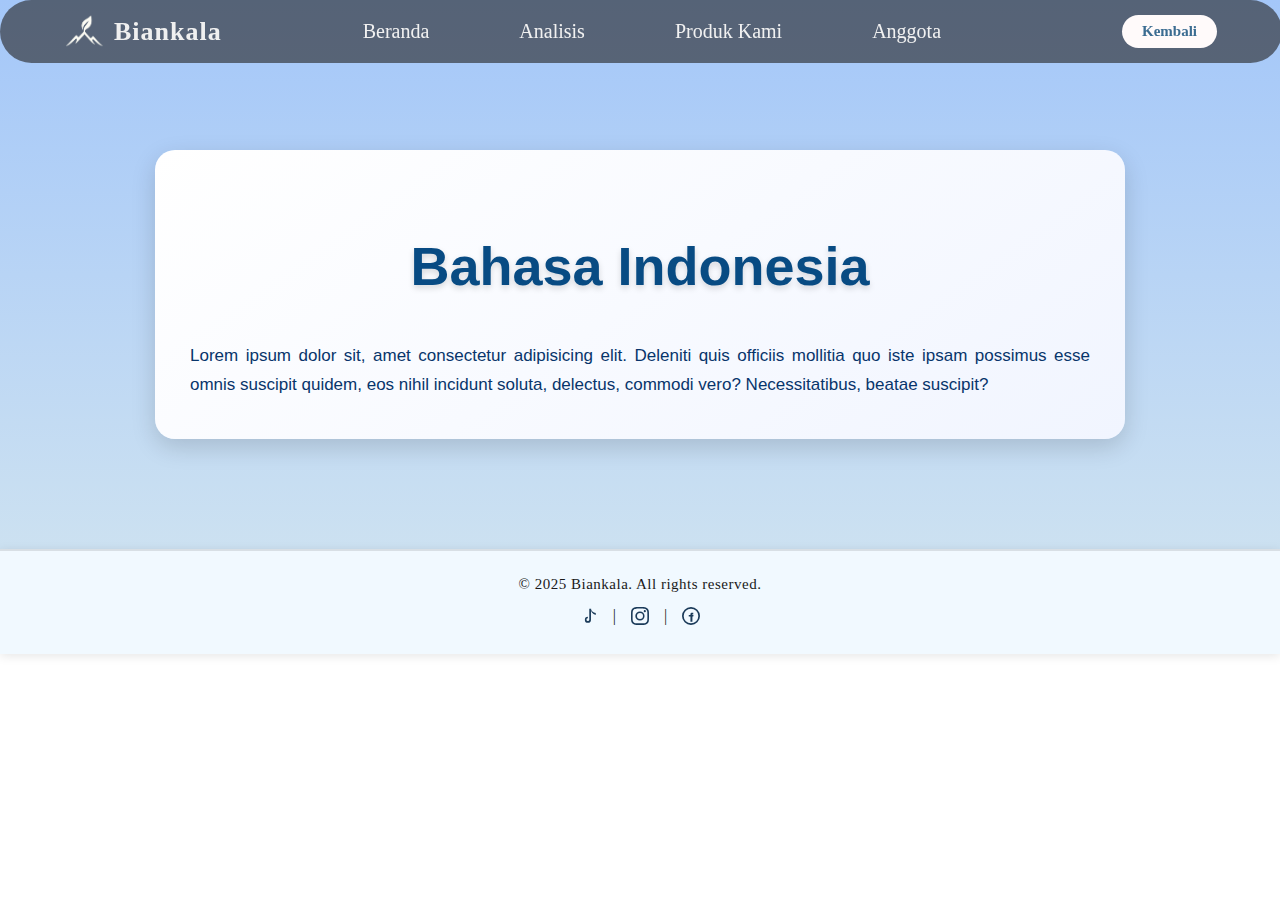
<file: als-mtk.html>
<!DOCTYPE html>
<html lang="en">
<head>
    <meta charset="UTF-8">
    <meta name="viewport" content="width=device-width, initial-scale=1.0">
    <link rel="stylesheet" href="testtt.css">
    <title>Document</title>
</head>
<body>
  <header>
    <div class="logo-gambar">
        <img src="asset/rinjaniwhenyah.png" alt="gunung" class="logo-img">
    <div class="logo-teks">Biankala</div>
    </div>
    <nav>
      <ul>
        <li><a href="testtt.html#beranda">Beranda</a>
        <li><a href="testtt.html#analisis">Analisis</a></li>
        <li><a href="testtt.html#produk">Produk Kami</a></li>
        <li><a href="testtt.html#anggota">Anggota</a></li>
    </ul>
</nav>

<a href="testtt.html" class="kembali-beranda">Kembali</a>
</header>

<section class="analisis" id="indo">
  <div class="kartu-indo">
    <div class="title-indo">
      <h2>Bahasa Indonesia</h2>
    </div>

    <div class="isi-indo">
      Lorem ipsum dolor sit, amet consectetur adipisicing elit. Deleniti quis officiis mollitia quo iste ipsam possimus esse omnis suscipit quidem, eos nihil incidunt soluta, delectus, commodi vero? Necessitatibus, beatae suscipit?
    </div>
  </div>
</section>

  <footer>
    <div class="footer-container">
      <p>&copy; 2025 Biankala. All rights reserved.</p>
      <div class="sosmed">
        <a href="https://www.tiktok.com/@poettrri?_r=1&_t=ZS-91HFzAbikzZ" target="_blank"><svg xmlns="http://www.w3.org/2000/svg" width="18" height="18" fill="currentColor" class="bi bi-tiktok" viewBox="0 0 16 16">
  <path d="M9.75 1a4.25 4.25 0 0 0 4.25 4.25V7A5.75 5.75 0 0 1 9.75 1zm0 5.25v5.03A2.72 2.72 0 1 1 7 8.67V10a1.25 1.25 0 1 0 1.25 1.25V1.5h1.5v4.75z"/>
</svg>
</a>|
        <a href="https://www.instagram.com/nazstar___?igsh=c3BoZmJzeml5bmR1" target="_blank"><svg xmlns="http://www.w3.org/2000/svg" width="18" height="18" fill="currentColor" class="bi bi-instagram" viewBox="0 0 16 16">
                    <path d="M8 0C5.829 0 5.556.01 4.703.048 3.85.088 3.269.222 2.76.42a3.9 3.9 0 0 0-1.417.923A3.9 3.9 0 0 0 .42 2.76C.222 3.268.087 3.85.048 4.7.01 5.555 0 5.827 0 8.001c0 2.172.01 2.444.048 3.297.04.852.174 1.433.372 1.942.205.526.478.972.923 1.417.444.445.89.719 1.416.923.51.198 1.09.333 1.942.372C5.555 15.99 5.827 16 8 16s2.444-.01 3.298-.048c.851-.04 1.434-.174 1.943-.372a3.9 3.9 0 0 0 1.416-.923c.445-.445.718-.891.923-1.417.197-.509.332-1.09.372-1.942C15.99 10.445 16 10.173 16 8s-.01-2.445-.048-3.299c-.04-.851-.175-1.433-.372-1.941a3.9 3.9 0 0 0-.923-1.417A3.9 3.9 0 0 0 13.24.42c-.51-.198-1.092-.333-1.943-.372C10.443.01 10.172 0 7.998 0zm-.717 1.442h.718c2.136 0 2.389.007 3.232.046.78.035 1.204.166 1.486.275.373.145.64.319.92.599s.453.546.598.92c.11.281.24.705.275 1.485.039.843.047 1.096.047 3.231s-.008 2.389-.047 3.232c-.035.78-.166 1.203-.275 1.485a2.5 2.5 0 0 1-.599.919c-.28.28-.546.453-.92.598-.28.11-.704.24-1.485.276-.843.038-1.096.047-3.232.047s-2.39-.009-3.233-.047c-.78-.036-1.203-.166-1.485-.276a2.5 2.5 0 0 1-.92-.598 2.5 2.5 0 0 1-.6-.92c-.109-.281-.24-.705-.275-1.485-.038-.843-.046-1.096-.046-3.233s.008-2.388.046-3.231c.036-.78.166-1.204.276-1.486.145-.373.319-.64.599-.92s.546-.453.92-.598c.282-.11.705-.24 1.485-.276.738-.034 1.024-.044 2.515-.045zm4.988 1.328a.96.96 0 1 0 0 1.92.96.96 0 0 0 0-1.92m-4.27 1.122a4.109 4.109 0 1 0 0 8.217 4.109 4.109 0 0 0 0-8.217m0 1.441a2.667 2.667 0 1 1 0 5.334 2.667 2.667 0 0 1 0-5.334"/>
                    </svg></a>|
        <a href="https://www.facebook.com/share/1CrzvmEcMz/"><svg xmlns="http://www.w3.org/2000/svg" width="18" height="18" fill="currentColor" class="bi bi-facebook" viewBox="0 0 16 16">
  <path d="M8.94 6.75H10V5H8.94C7.86 5 7.5 5.54 7.5 6.28V7H6v1.5h1.5V13h1.75V8.5H10l.25-1.5H8.94V6.75z"/>
  <path fill-rule="evenodd" d="M8 0a8 8 0 1 0 0 16A8 8 0 0 0 8 0M1.5 8a6.5 6.5 0 1 1 13 0 6.5 6.5 0 0 1-13 0"/>
</svg>
</a>
      </div>
    </div>
  </footer>
</body>
</html>
</file>
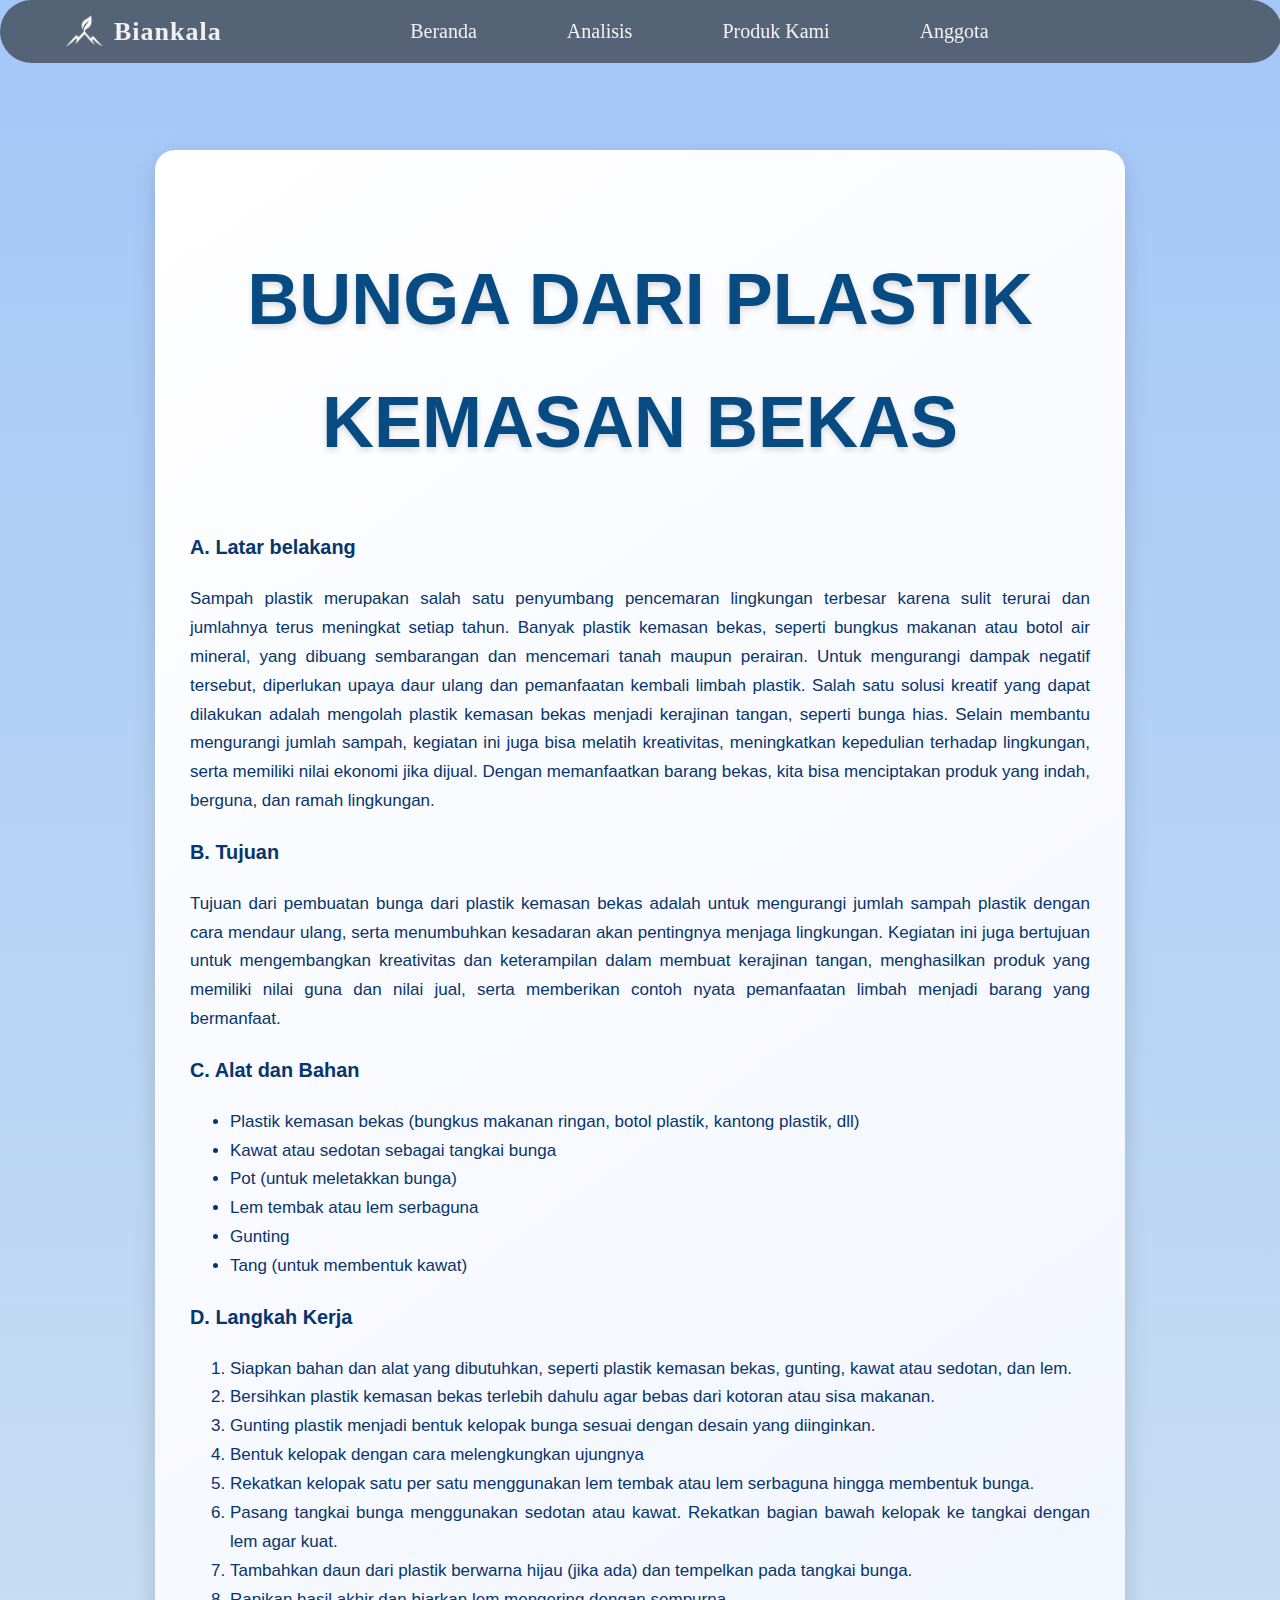
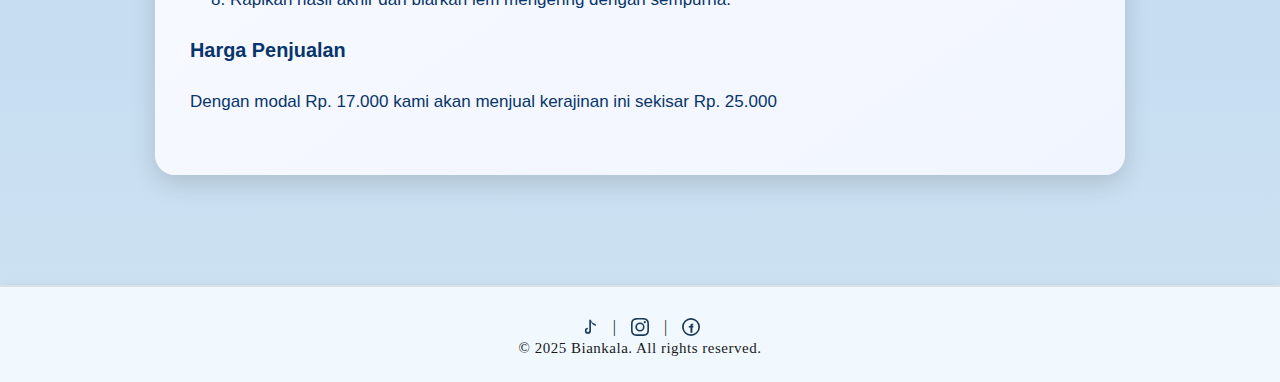
<file: bunga.html>
<!DOCTYPE html>
<html lang="en">
<head>
    <meta charset="UTF-8">
    <meta name="viewport" content="width=device-width, initial-scale=1.0">
    <link rel="stylesheet" href="testtt.css">
    <title>Document</title>
</head>
<body>
         <header>
    <div class="logo-gambar">
        <img src="asset/rinjaniwhenyah.png" alt="gunung" class="logo-img">
    <div class="logo-teks">Biankala</div>
    </div>
    <nav>
      <ul>
        <li><a href="index.html">Beranda</a>
        <li><a href="index.html">Analisis</a></li>
        <li><a href="index.html">Produk Kami</a></li>
        <li><a href="index.html">Anggota</a></li>
    </ul>
</nav>
</header>
 <section class="analisis" id="indo">
        <div class="kartu-indo">
            <div class="isi-indo">
                <div class="title-indo">
    <h1>BUNGA DARI PLASTIK KEMASAN BEKAS</h1>
    </div>

    <h3>A. Latar belakang</h3>
    <p>Sampah plastik merupakan salah satu penyumbang pencemaran lingkungan terbesar karena sulit terurai dan jumlahnya terus meningkat setiap tahun. Banyak plastik kemasan bekas, seperti bungkus makanan atau botol air mineral, yang dibuang sembarangan dan mencemari tanah maupun perairan. Untuk mengurangi dampak negatif tersebut, diperlukan upaya daur ulang dan pemanfaatan kembali limbah plastik.
Salah satu solusi kreatif yang dapat dilakukan adalah mengolah plastik kemasan bekas menjadi kerajinan tangan, seperti bunga hias. Selain membantu mengurangi jumlah sampah, kegiatan ini juga bisa melatih kreativitas, meningkatkan kepedulian terhadap lingkungan, serta memiliki nilai ekonomi jika dijual. Dengan memanfaatkan barang bekas, kita bisa menciptakan produk yang indah, berguna, dan ramah lingkungan. </p>

<h3>B. Tujuan</h3>
<p>Tujuan dari pembuatan bunga dari plastik kemasan bekas adalah untuk mengurangi jumlah sampah plastik dengan cara mendaur ulang, serta menumbuhkan kesadaran akan pentingnya menjaga lingkungan. Kegiatan ini juga bertujuan untuk mengembangkan kreativitas dan keterampilan dalam membuat kerajinan tangan, menghasilkan produk yang memiliki nilai guna dan nilai jual, serta memberikan contoh nyata pemanfaatan limbah menjadi barang yang bermanfaat. </p>

<h3>C. Alat dan Bahan</h3>
<ul>
    <li>Plastik kemasan bekas (bungkus makanan ringan, botol plastik, kantong plastik, dll)</li>
    <li>Kawat atau sedotan sebagai tangkai bunga</li>
    <li>Pot (untuk meletakkan bunga)</li>
    <li>Lem tembak atau lem serbaguna</li>
    <li>Gunting</li>
    <li>Tang (untuk membentuk kawat)</li>
</ul>

<h3>D. Langkah Kerja</h3>
<ol>
    <li>Siapkan bahan dan alat yang dibutuhkan, seperti plastik kemasan bekas, gunting, kawat atau sedotan, dan lem.</li>
    <li>Bersihkan plastik kemasan bekas terlebih dahulu agar bebas dari kotoran atau sisa makanan.</li>
    <li>Gunting plastik menjadi bentuk kelopak bunga sesuai dengan desain yang diinginkan. </li>
    <li>Bentuk kelopak dengan cara melengkungkan ujungnya</li>
    <li>Rekatkan kelopak satu per satu menggunakan lem tembak atau lem serbaguna hingga membentuk bunga.</li>
    <li>Pasang tangkai bunga menggunakan sedotan atau kawat. Rekatkan bagian bawah kelopak ke tangkai dengan lem agar kuat.</li>
    <li>Tambahkan daun dari plastik berwarna hijau (jika ada) dan tempelkan pada tangkai bunga.</li>
    <li>Rapikan hasil akhir dan biarkan lem mengering dengan sempurna.</li>
</ol>

<h3>Harga Penjualan</h3>
<p>Dengan modal Rp. 17.000 kami akan menjual kerajinan ini sekisar Rp. 25.000 </p>
</section>
<footer>
    <div class="footer-container">
      <div class="sosmed">
        <a href="https://www.tiktok.com/@poettrri?_r=1&_t=ZS-91HFzAbikzZ" target="_blank"><svg xmlns="http://www.w3.org/2000/svg" width="18" height="18" fill="currentColor" class="bi bi-tiktok" viewBox="0 0 16 16">
  <path d="M9.75 1a4.25 4.25 0 0 0 4.25 4.25V7A5.75 5.75 0 0 1 9.75 1zm0 5.25v5.03A2.72 2.72 0 1 1 7 8.67V10a1.25 1.25 0 1 0 1.25 1.25V1.5h1.5v4.75z"/>
</svg>
</a>|
        <a href="https://www.instagram.com/nazstar___?igsh=c3BoZmJzeml5bmR1" target="_blank"><svg xmlns="http://www.w3.org/2000/svg" width="18" height="18" fill="currentColor" class="bi bi-instagram" viewBox="0 0 16 16">
                    <path d="M8 0C5.829 0 5.556.01 4.703.048 3.85.088 3.269.222 2.76.42a3.9 3.9 0 0 0-1.417.923A3.9 3.9 0 0 0 .42 2.76C.222 3.268.087 3.85.048 4.7.01 5.555 0 5.827 0 8.001c0 2.172.01 2.444.048 3.297.04.852.174 1.433.372 1.942.205.526.478.972.923 1.417.444.445.89.719 1.416.923.51.198 1.09.333 1.942.372C5.555 15.99 5.827 16 8 16s2.444-.01 3.298-.048c.851-.04 1.434-.174 1.943-.372a3.9 3.9 0 0 0 1.416-.923c.445-.445.718-.891.923-1.417.197-.509.332-1.09.372-1.942C15.99 10.445 16 10.173 16 8s-.01-2.445-.048-3.299c-.04-.851-.175-1.433-.372-1.941a3.9 3.9 0 0 0-.923-1.417A3.9 3.9 0 0 0 13.24.42c-.51-.198-1.092-.333-1.943-.372C10.443.01 10.172 0 7.998 0zm-.717 1.442h.718c2.136 0 2.389.007 3.232.046.78.035 1.204.166 1.486.275.373.145.64.319.92.599s.453.546.598.92c.11.281.24.705.275 1.485.039.843.047 1.096.047 3.231s-.008 2.389-.047 3.232c-.035.78-.166 1.203-.275 1.485a2.5 2.5 0 0 1-.599.919c-.28.28-.546.453-.92.598-.28.11-.704.24-1.485.276-.843.038-1.096.047-3.232.047s-2.39-.009-3.233-.047c-.78-.036-1.203-.166-1.485-.276a2.5 2.5 0 0 1-.92-.598 2.5 2.5 0 0 1-.6-.92c-.109-.281-.24-.705-.275-1.485-.038-.843-.046-1.096-.046-3.233s.008-2.388.046-3.231c.036-.78.166-1.204.276-1.486.145-.373.319-.64.599-.92s.546-.453.92-.598c.282-.11.705-.24 1.485-.276.738-.034 1.024-.044 2.515-.045zm4.988 1.328a.96.96 0 1 0 0 1.92.96.96 0 0 0 0-1.92m-4.27 1.122a4.109 4.109 0 1 0 0 8.217 4.109 4.109 0 0 0 0-8.217m0 1.441a2.667 2.667 0 1 1 0 5.334 2.667 2.667 0 0 1 0-5.334"/>
                    </svg></a>|
        <a href="https://www.facebook.com/share/1CrzvmEcMz/"><svg xmlns="http://www.w3.org/2000/svg" width="18" height="18" fill="currentColor" class="bi bi-facebook" viewBox="0 0 16 16">
  <path d="M8.94 6.75H10V5H8.94C7.86 5 7.5 5.54 7.5 6.28V7H6v1.5h1.5V13h1.75V8.5H10l.25-1.5H8.94V6.75z"/>
  <path fill-rule="evenodd" d="M8 0a8 8 0 1 0 0 16A8 8 0 0 0 8 0M1.5 8a6.5 6.5 0 1 1 13 0 6.5 6.5 0 0 1-13 0"/>
</svg>
</a>

      </div>
    </div>
     <p>&copy; 2025 Biankala. All rights reserved.</p>
  </footer>
</body>
</html>
</file>
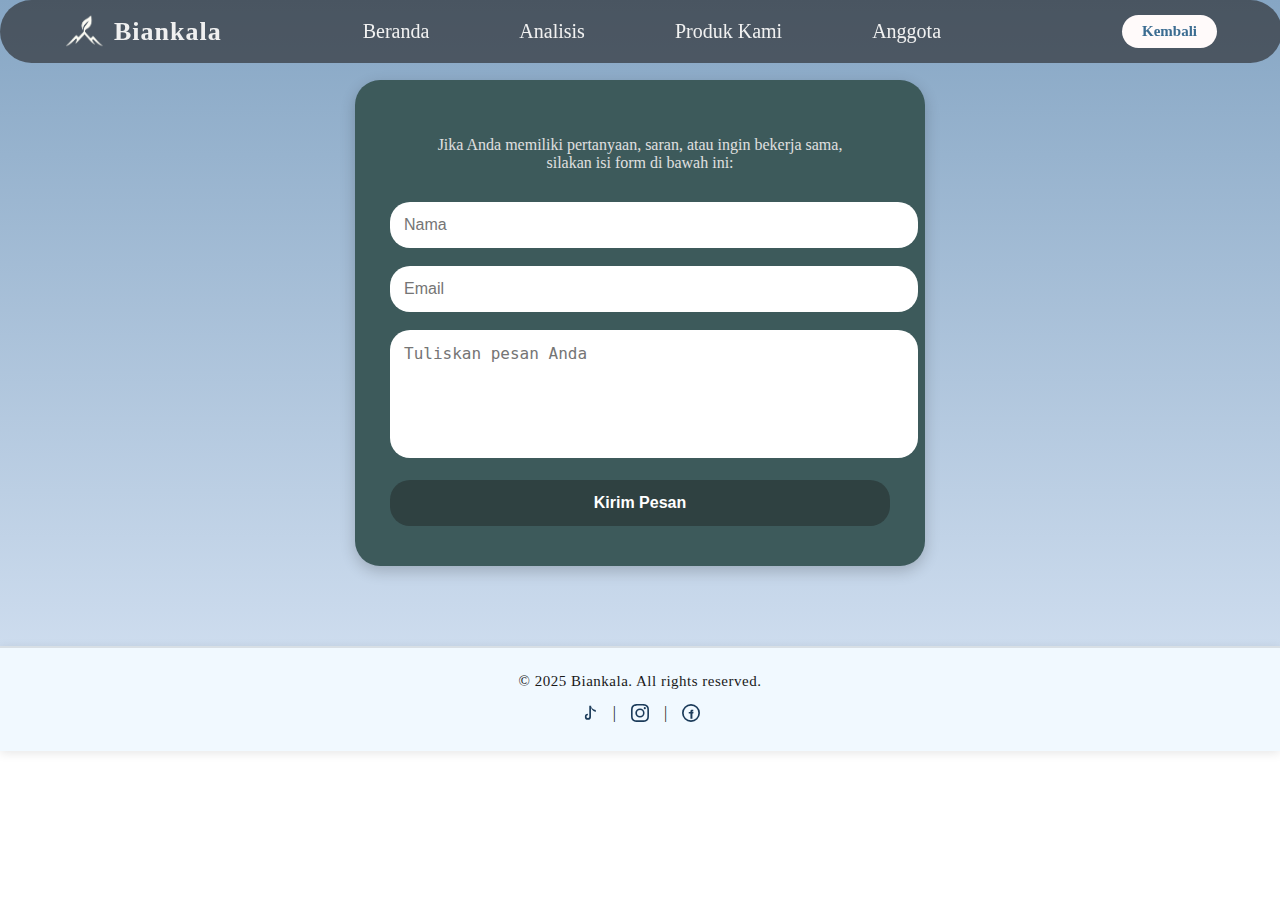
<file: contact.html>
<!DOCTYPE html>
<html lang="en">
<head>
    <meta charset="UTF-8">
    <meta name="viewport" content="width=device-width, initial-scale=1.0">
    <link rel="stylesheet" href="testtt.css">
    <title>Document</title>
</head>
<body>
  <header>
    <div class="logo-gambar">
        <img src="asset/rinjaniwhenyah.png" alt="gunung" class="logo-img">
    <div class="logo-teks">Biankala</div>
    </div>
    <nav>
      <ul>
        <li><a href="testtt.html#beranda">Beranda</a>
        <li><a href="testtt.html#analisis">Analisis</a></li>
        <li><a href="testtt.html#produk">Produk Kami</a></li>
        <li><a href="testtt.html#anggota">Anggota</a></li>
    </ul>
</nav>

<a href="testtt.html" class="kembali-beranda">Kembali</a>
  </header>
    <section class="contact-section">
  <div class="contact-box">
    <p>Jika Anda memiliki pertanyaan, saran, atau ingin bekerja sama,<br>
    silakan isi form di bawah ini:</p>

    <form action="testtt.html" class="contact-form">
      <input type="text" placeholder="Nama" required>
      <input type="email" placeholder="Email" required>
      <textarea placeholder="Tuliskan pesan Anda" required></textarea>
      <button type="submit">Kirim Pesan</button>
    </form>
  </div>
</section>

  <footer>
    <div class="footer-container">
      <p>&copy; 2025 Biankala. All rights reserved.</p>
      <div class="sosmed">
        <a href="https://www.tiktok.com/@poettrri?_r=1&_t=ZS-91HFzAbikzZ" target="_blank"><svg xmlns="http://www.w3.org/2000/svg" width="18" height="18" fill="currentColor" class="bi bi-tiktok" viewBox="0 0 16 16">
  <path d="M9.75 1a4.25 4.25 0 0 0 4.25 4.25V7A5.75 5.75 0 0 1 9.75 1zm0 5.25v5.03A2.72 2.72 0 1 1 7 8.67V10a1.25 1.25 0 1 0 1.25 1.25V1.5h1.5v4.75z"/>
</svg>
</a>|
        <a href="https://www.instagram.com/nazstar___?igsh=c3BoZmJzeml5bmR1" target="_blank"><svg xmlns="http://www.w3.org/2000/svg" width="18" height="18" fill="currentColor" class="bi bi-instagram" viewBox="0 0 16 16">
                    <path d="M8 0C5.829 0 5.556.01 4.703.048 3.85.088 3.269.222 2.76.42a3.9 3.9 0 0 0-1.417.923A3.9 3.9 0 0 0 .42 2.76C.222 3.268.087 3.85.048 4.7.01 5.555 0 5.827 0 8.001c0 2.172.01 2.444.048 3.297.04.852.174 1.433.372 1.942.205.526.478.972.923 1.417.444.445.89.719 1.416.923.51.198 1.09.333 1.942.372C5.555 15.99 5.827 16 8 16s2.444-.01 3.298-.048c.851-.04 1.434-.174 1.943-.372a3.9 3.9 0 0 0 1.416-.923c.445-.445.718-.891.923-1.417.197-.509.332-1.09.372-1.942C15.99 10.445 16 10.173 16 8s-.01-2.445-.048-3.299c-.04-.851-.175-1.433-.372-1.941a3.9 3.9 0 0 0-.923-1.417A3.9 3.9 0 0 0 13.24.42c-.51-.198-1.092-.333-1.943-.372C10.443.01 10.172 0 7.998 0zm-.717 1.442h.718c2.136 0 2.389.007 3.232.046.78.035 1.204.166 1.486.275.373.145.64.319.92.599s.453.546.598.92c.11.281.24.705.275 1.485.039.843.047 1.096.047 3.231s-.008 2.389-.047 3.232c-.035.78-.166 1.203-.275 1.485a2.5 2.5 0 0 1-.599.919c-.28.28-.546.453-.92.598-.28.11-.704.24-1.485.276-.843.038-1.096.047-3.232.047s-2.39-.009-3.233-.047c-.78-.036-1.203-.166-1.485-.276a2.5 2.5 0 0 1-.92-.598 2.5 2.5 0 0 1-.6-.92c-.109-.281-.24-.705-.275-1.485-.038-.843-.046-1.096-.046-3.233s.008-2.388.046-3.231c.036-.78.166-1.204.276-1.486.145-.373.319-.64.599-.92s.546-.453.92-.598c.282-.11.705-.24 1.485-.276.738-.034 1.024-.044 2.515-.045zm4.988 1.328a.96.96 0 1 0 0 1.92.96.96 0 0 0 0-1.92m-4.27 1.122a4.109 4.109 0 1 0 0 8.217 4.109 4.109 0 0 0 0-8.217m0 1.441a2.667 2.667 0 1 1 0 5.334 2.667 2.667 0 0 1 0-5.334"/>
                    </svg></a>|
        <a href="https://www.facebook.com/share/1CrzvmEcMz/"><svg xmlns="http://www.w3.org/2000/svg" width="18" height="18" fill="currentColor" class="bi bi-facebook" viewBox="0 0 16 16">
  <path d="M8.94 6.75H10V5H8.94C7.86 5 7.5 5.54 7.5 6.28V7H6v1.5h1.5V13h1.75V8.5H10l.25-1.5H8.94V6.75z"/>
  <path fill-rule="evenodd" d="M8 0a8 8 0 1 0 0 16A8 8 0 0 0 8 0M1.5 8a6.5 6.5 0 1 1 13 0 6.5 6.5 0 0 1-13 0"/>
</svg>
</a>
      </div>
    </div>
  </footer>
</html>
</file>
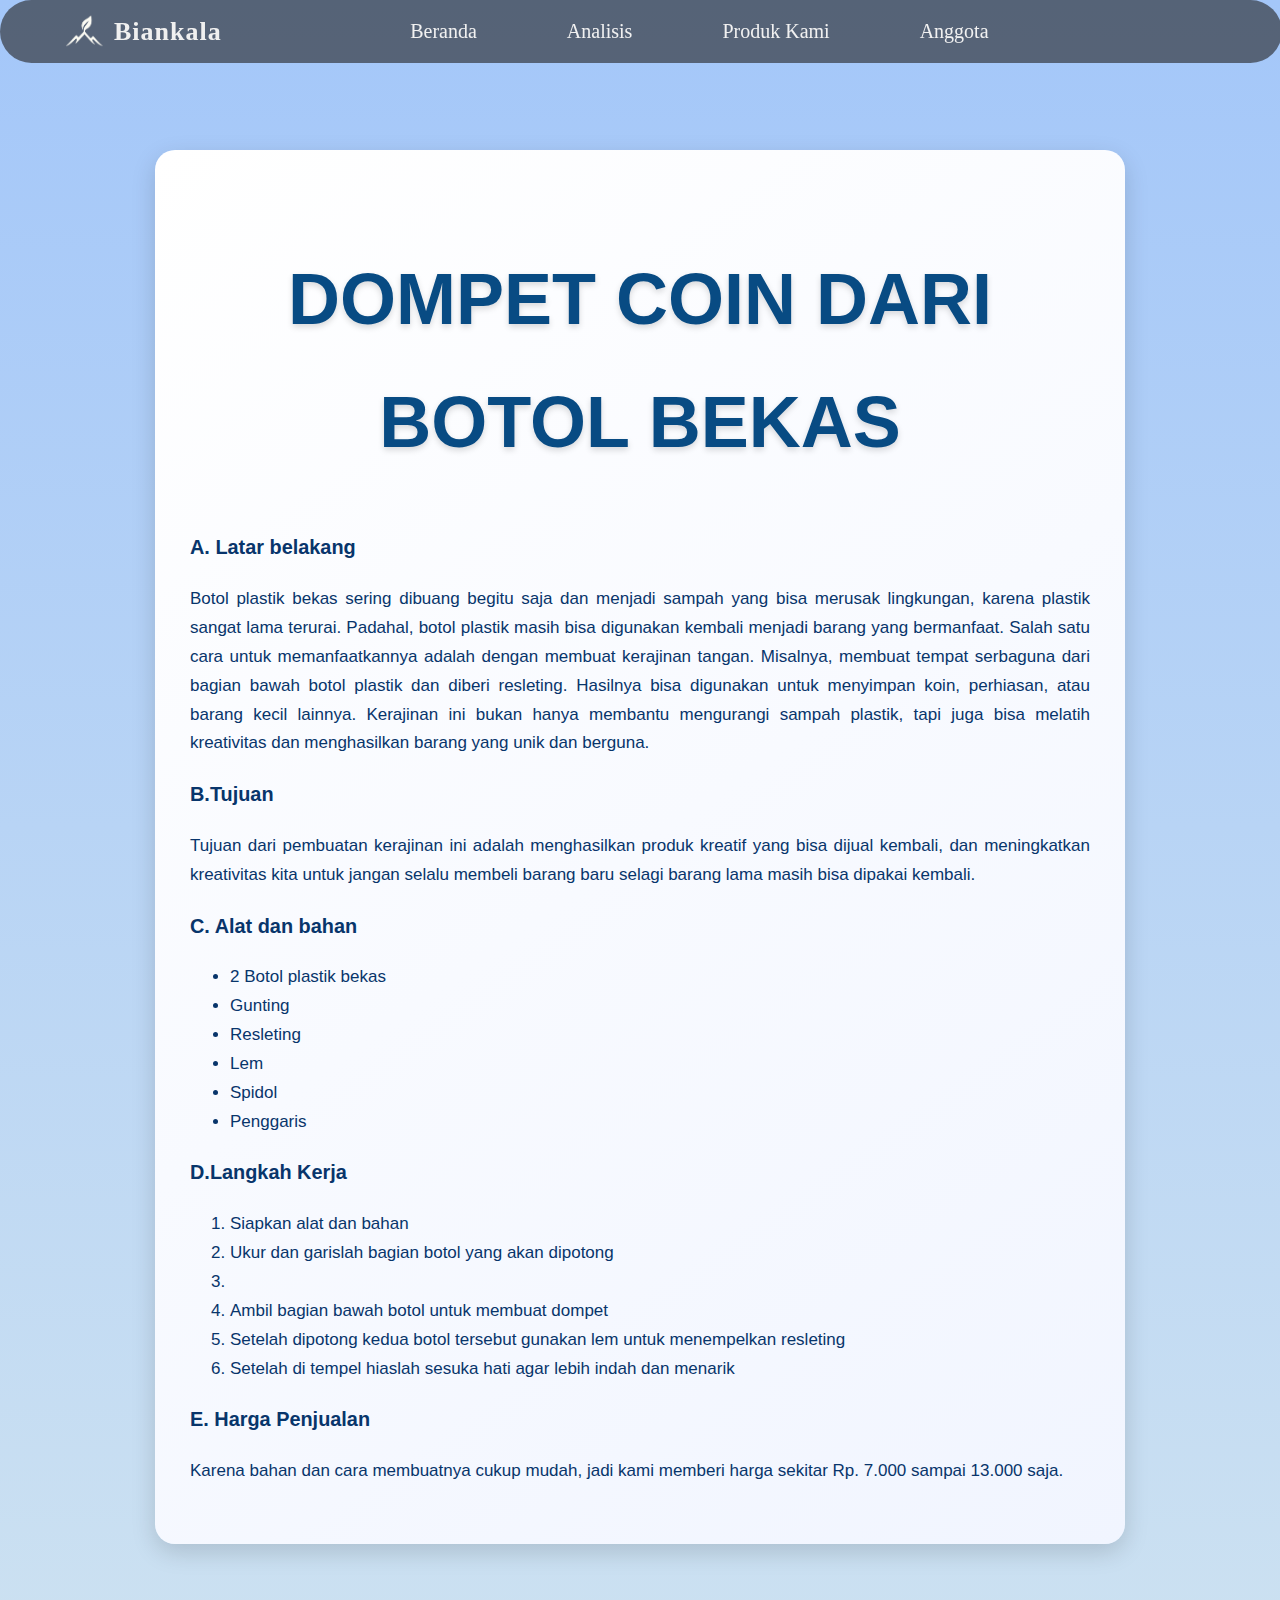
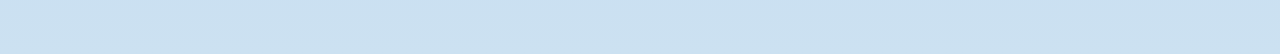
<file: dompet.html>
<!DOCTYPE html>
<html lang="en">
<head>
    <meta charset="UTF-8">
    <meta name="viewport" content="width=device-width, initial-scale=1.0">
    <link rel="stylesheet" href="testtt.css">
    <title>Document</title>
</head>
<body>
         <header>
    <div class="logo-gambar">
        <img src="asset/rinjaniwhenyah.png" alt="gunung" class="logo-img">
    <div class="logo-teks">Biankala</div>
    </div>
    <nav>
      <ul>
        <li><a href="index.html">Beranda</a>
        <li><a href="index.html">Analisis</a></li>
        <li><a href="index.html">Produk Kami</a></li>
        <li><a href="index.html">Anggota</a></li>
    </ul>
</nav>
  </header>
    <section class="analisis" id="indo">
        <div class="kartu-indo">
            <div class="isi-indo">
                <div class="title-indo">
    <h1>DOMPET COIN DARI BOTOL BEKAS</h1>
    </div>

    <h3>A. Latar belakang</h3>
    <p>Botol plastik bekas sering dibuang begitu saja dan menjadi sampah yang bisa merusak lingkungan, karena plastik sangat lama terurai. Padahal, botol plastik masih bisa digunakan kembali menjadi barang yang bermanfaat.
Salah satu cara untuk memanfaatkannya adalah dengan membuat kerajinan tangan. Misalnya, membuat tempat serbaguna dari bagian bawah botol plastik dan diberi resleting. Hasilnya bisa digunakan untuk menyimpan koin, perhiasan, atau barang kecil lainnya.
Kerajinan ini bukan hanya membantu mengurangi sampah plastik, tapi juga bisa melatih kreativitas dan menghasilkan barang yang unik dan berguna.</p>

<h3>B.Tujuan</h3>
<p>Tujuan dari pembuatan kerajinan ini adalah menghasilkan produk kreatif yang bisa dijual kembali, dan meningkatkan kreativitas kita untuk jangan selalu membeli barang baru selagi barang lama masih bisa dipakai kembali.</p>

<h3>C. Alat dan bahan</h3>
<ul>
    <li>2 Botol plastik bekas</li>
    <li>Gunting</li>
    <li>Resleting</li>
    <li>Lem</li>
    <li>Spidol</li>
    <li>Penggaris</li>
</ul>

<h3>D.Langkah Kerja</h3>
<ol>
    <li>Siapkan alat dan bahan</li>
    <li>Ukur dan garislah bagian botol yang akan dipotong<li>
    <li>Ambil bagian bawah botol untuk membuat dompet</li>
    <li>Setelah dipotong  kedua botol tersebut gunakan  lem untuk menempelkan resleting </li>
    <li>Setelah di tempel hiaslah sesuka hati agar lebih indah dan menarik</li>
</ol>

<h3>E. Harga Penjualan</h3>
<p>Karena bahan dan cara membuatnya cukup mudah, jadi kami memberi harga sekitar Rp. 7.000 sampai 13.000 saja.</p>
</body>
</html>
</file>
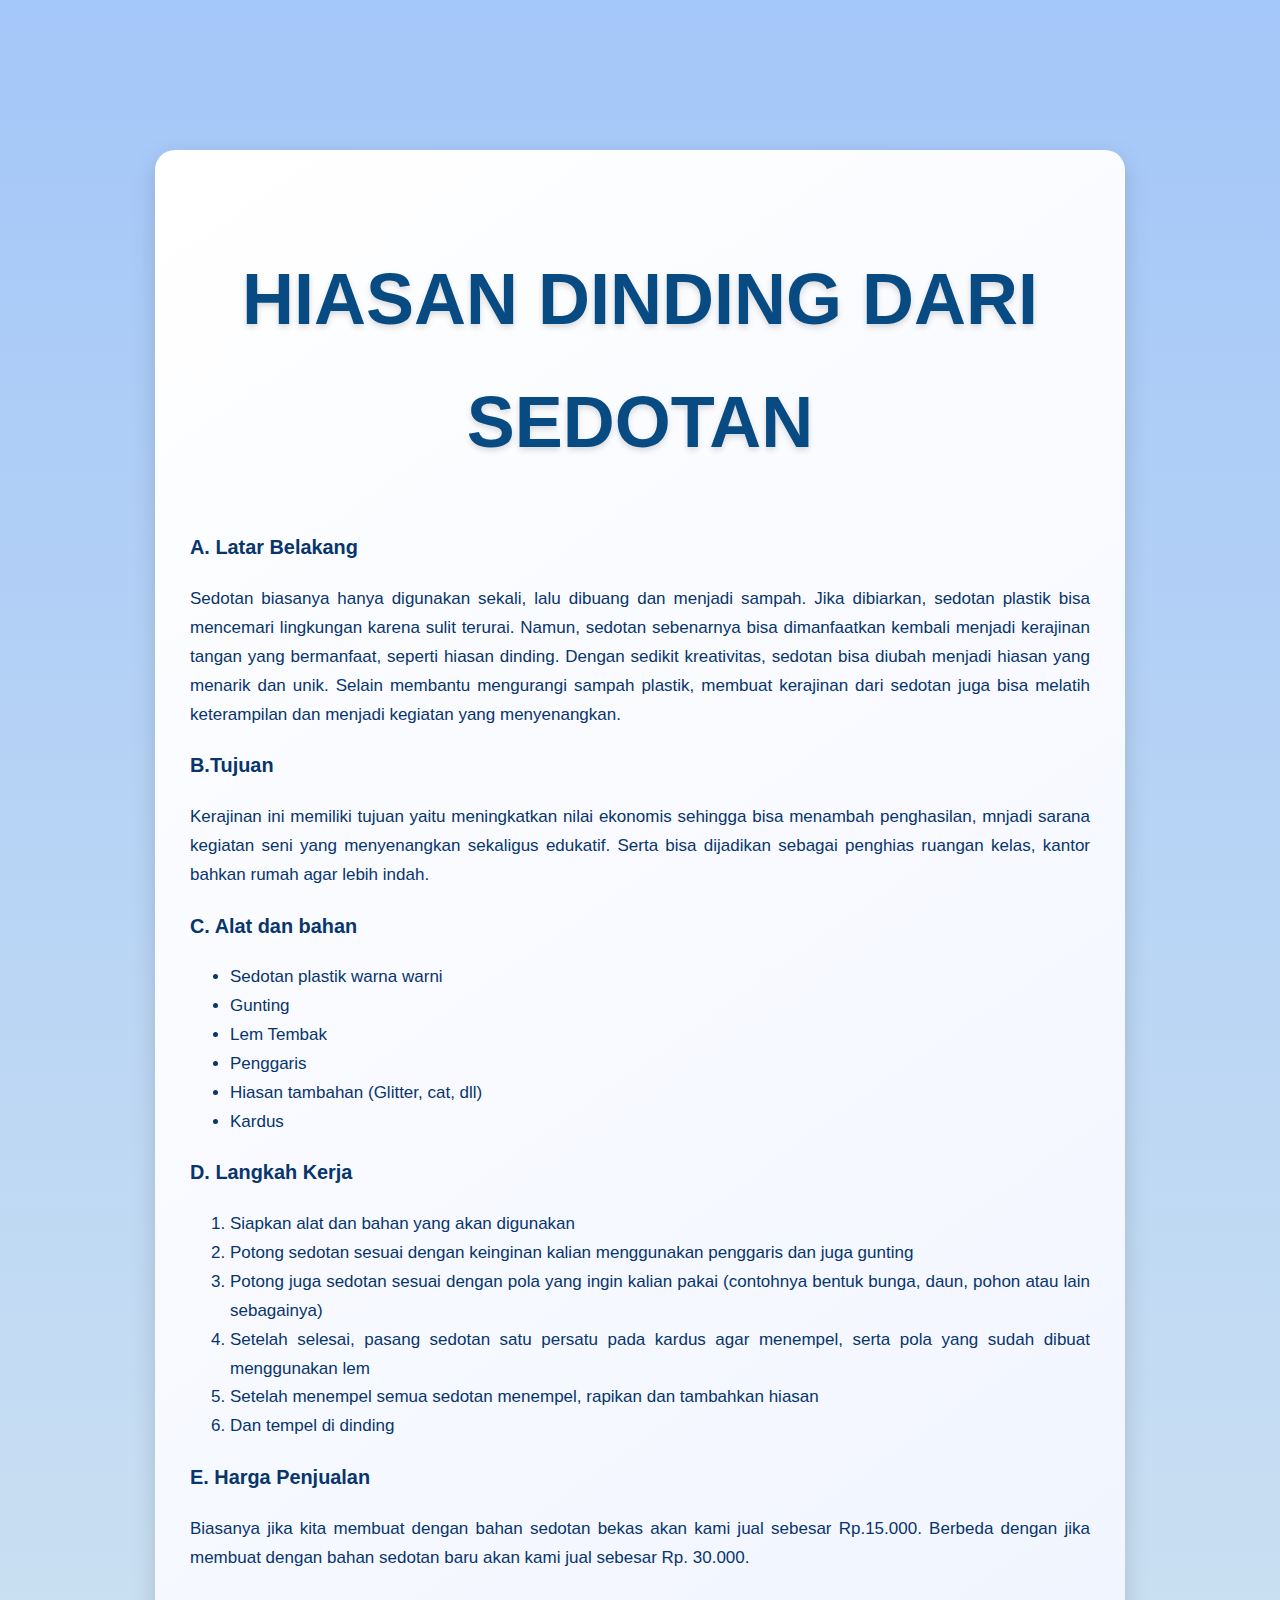
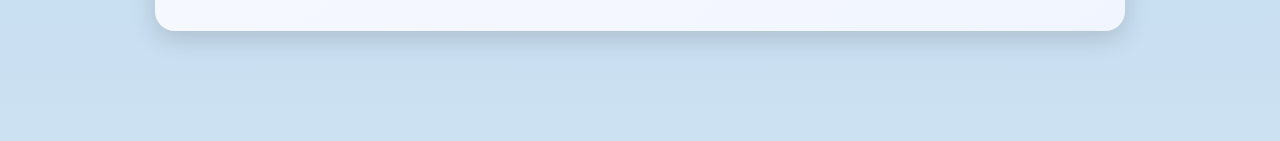
<file: hiasandinding.html>
<!DOCTYPE html>
<html lang="en">
<head>
    <meta charset="UTF-8">
    <meta name="viewport" content="width=device-width, initial-scale=1.0">
    <link rel="stylesheet" href="testtt.css">
    <title>Document</title>
</head>
<body>
    <section class="analisis" id="indo">
        <div class="kartu-indo">
            <div class="isi-indo">
                <div class="title-indo">
    <h1>HIASAN DINDING DARI SEDOTAN</h1>
    </div>

    <h3>A. Latar Belakang</h3>
    <p> Sedotan biasanya hanya digunakan sekali, lalu dibuang dan menjadi sampah. Jika dibiarkan, sedotan plastik bisa mencemari lingkungan karena sulit terurai. Namun, sedotan sebenarnya bisa dimanfaatkan kembali menjadi kerajinan tangan yang bermanfaat, seperti hiasan dinding.
    Dengan sedikit kreativitas, sedotan bisa diubah menjadi hiasan yang menarik dan unik. Selain membantu mengurangi sampah plastik, membuat kerajinan dari sedotan juga bisa melatih keterampilan dan menjadi kegiatan yang menyenangkan. </p>

    <h3>B.Tujuan</h3>
    <p>Kerajinan ini memiliki tujuan yaitu meningkatkan nilai ekonomis sehingga bisa menambah penghasilan,  mnjadi sarana kegiatan seni yang menyenangkan sekaligus edukatif. Serta bisa dijadikan sebagai penghias ruangan kelas, kantor bahkan rumah agar lebih indah.</p>

    <h3>C. Alat dan bahan</h3>
    <ul>
        <li>Sedotan plastik warna warni</li>
        <li>Gunting</li>
        <li>Lem Tembak</li>
        <li>Penggaris</li>
        <li>Hiasan tambahan (Glitter, cat, dll)</li>
        <li>Kardus</li>
    </ul>
    <h3>D. Langkah Kerja</h3>
    <ol>
        <li>Siapkan alat dan  bahan yang akan digunakan</li>
        <li>Potong sedotan sesuai dengan keinginan kalian menggunakan penggaris dan juga gunting</li>
        <li>Potong juga sedotan sesuai dengan pola yang ingin kalian pakai (contohnya bentuk bunga, daun, pohon atau lain sebagainya)</li>
        <li>Setelah selesai, pasang sedotan satu persatu pada kardus agar menempel, serta pola yang sudah dibuat menggunakan lem</li>
        <li>Setelah menempel semua sedotan menempel, rapikan dan tambahkan hiasan</li>
        <li>Dan tempel di dinding</li>
    </ol>

    <h3>E. Harga Penjualan</h3>
    <p>Biasanya jika kita membuat dengan bahan sedotan bekas akan kami jual sebesar Rp.15.000. Berbeda dengan jika membuat dengan bahan sedotan baru akan kami jual sebesar Rp. 30.000.
</p>
</body>
</html>
</file>
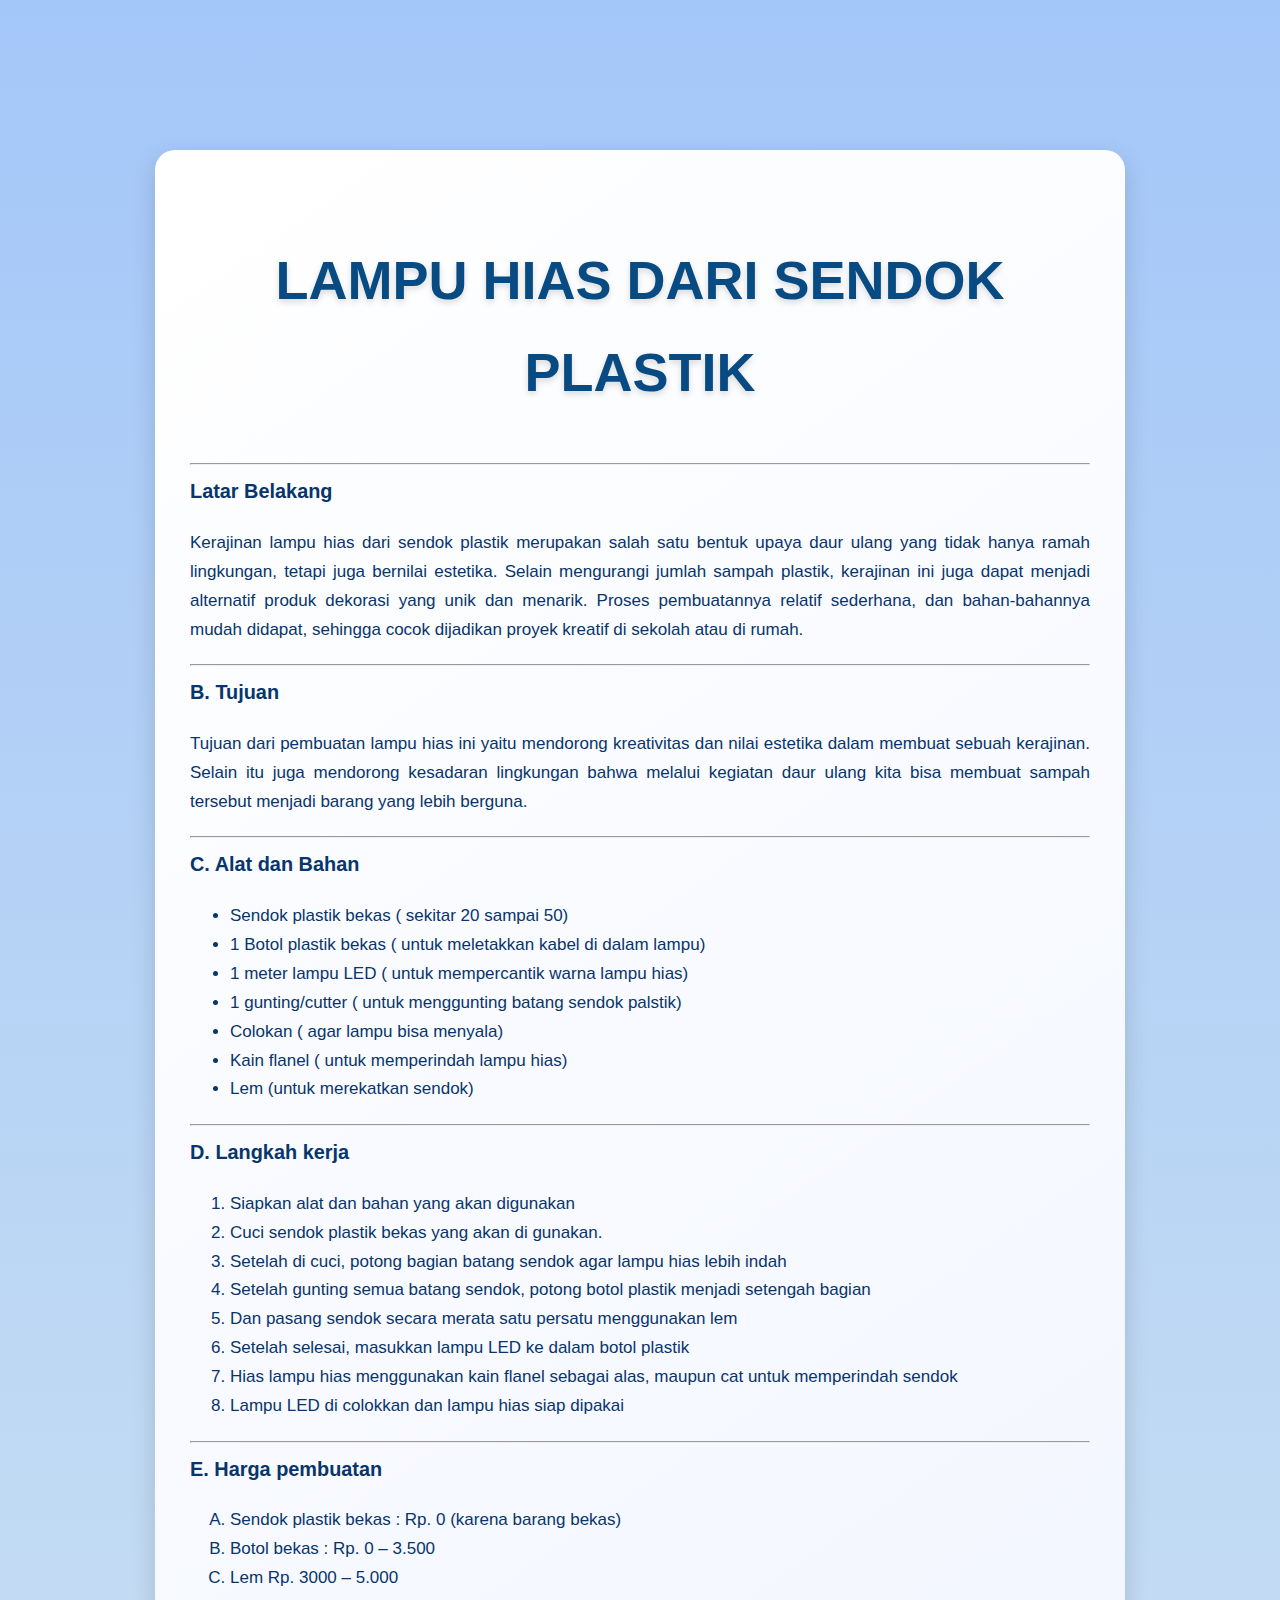
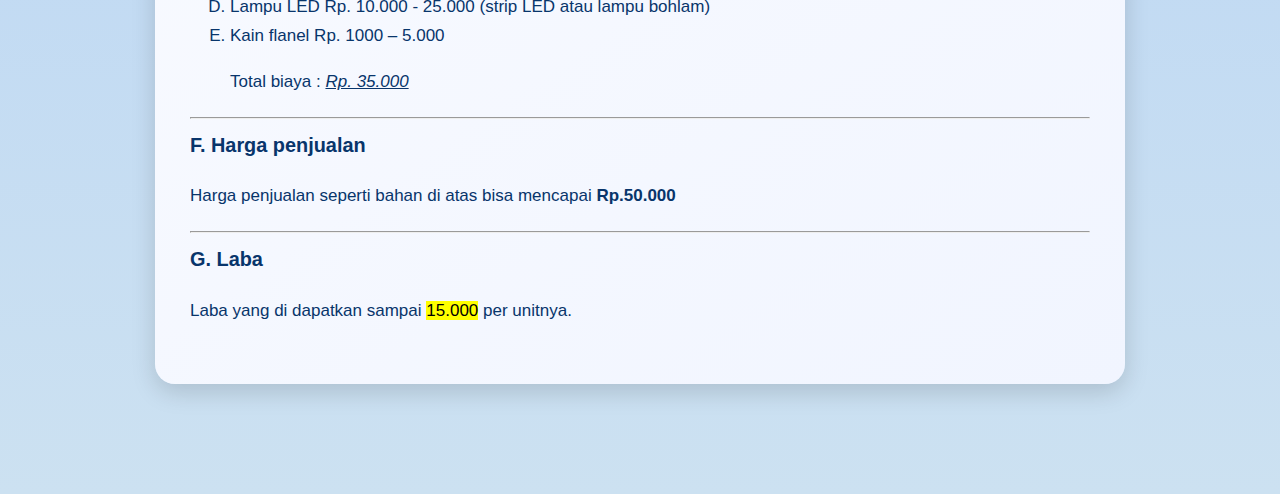
<file: lampuhias.html>
<!DOCTYPE html>
<html lang="en">

<head>
    <meta charset="UTF-8">
    <meta name="viewport" content="width=device-width, initial-scale=1.0">
    <link rel="stylesheet" href="testtt.css">
    <title>Document</title>
</head>

<body>
    <section class="analisis" id="indo">
        <div class="kartu-indo">
            <div class="isi-indo">
                <div class="title-indo">
                    <h2>LAMPU HIAS DARI SENDOK PLASTIK</h2>
                </div>

                <h3><hr>Latar Belakang</h3>
                <p>Kerajinan lampu hias dari sendok plastik merupakan salah satu bentuk upaya daur ulang yang tidak
                    hanya ramah lingkungan, tetapi juga bernilai estetika. Selain mengurangi jumlah sampah plastik,
                    kerajinan ini juga dapat menjadi alternatif produk dekorasi yang unik dan menarik. Proses
                    pembuatannya relatif sederhana, dan bahan-bahannya mudah didapat, sehingga cocok dijadikan proyek
                    kreatif di sekolah atau di rumah.</p>

                <h3><hr>B. Tujuan</h3>
                <p>Tujuan dari pembuatan lampu hias ini yaitu mendorong kreativitas dan nilai estetika dalam membuat
                    sebuah kerajinan. Selain itu juga mendorong kesadaran lingkungan bahwa melalui kegiatan daur ulang
                    kita bisa membuat sampah tersebut menjadi barang yang lebih berguna.</p>

                <h3><hr>C. Alat dan Bahan</h3>
                <ul id="tutor">
                        <li>Sendok plastik bekas ( sekitar 20 sampai 50)</li>
                        <li>1 Botol plastik bekas ( untuk meletakkan kabel di dalam lampu)</li>
                        <li>1 meter lampu LED ( untuk mempercantik warna lampu hias)</li>
                        <li>1 gunting/cutter ( untuk menggunting batang sendok palstik)</li>
                        <li>Colokan ( agar lampu bisa menyala)</li>
                        <li>Kain flanel ( untuk memperindah lampu hias)</li>
                        <li>Lem (untuk merekatkan sendok)</li></ul>


                    <h3><hr>D. Langkah kerja</h3>
                    <ol id="tutor">
                    <li> Siapkan alat dan bahan yang akan digunakan</li>
                    <li>Cuci sendok plastik bekas yang akan di gunakan.</li>
                    <li>Setelah di cuci, potong bagian batang sendok agar lampu hias lebih indah</li>
                    <li>Setelah gunting semua batang sendok, potong botol plastik menjadi setengah bagian</li>
                    <li>Dan pasang sendok secara merata satu persatu menggunakan lem</li>
                    <li>Setelah selesai, masukkan lampu LED ke dalam botol plastik</li>
                    <li>Hias lampu hias menggunakan kain flanel sebagai alas, maupun cat untuk memperindah sendok</li>
                    <li>Lampu LED di colokkan dan lampu hias siap dipakai</li></ol>

                    <h3><hr>E. Harga pembuatan</h3>
                    <ol type="A"> 
                    <li>Sendok plastik bekas : Rp. 0 (karena barang bekas)</li>
                    <li>Botol bekas : Rp. 0 – 3.500</li>
                    <li>Lem Rp. 3000 – 5.000</li>
                    <li>Lampu LED Rp. 10.000 - 25.000 (strip LED atau lampu bohlam)</li>
                    <li>Kain flanel Rp. 1000 – 5.000</li>
                    <p>Total biaya : <u><i>Rp. 35.000</i></u></p></ol>

                    <h3><hr>F. Harga penjualan</h3>
                    <p>Harga penjualan seperti bahan di atas bisa mencapai <strong>Rp.50.000</strong></p>

                    <h3><hr>G. Laba</h3>
                    <p>Laba yang di dapatkan sampai <mark>15.000</mark> per unitnya.</p>
            </div>
        </div>
    </section>
</body>

</html>
</file>
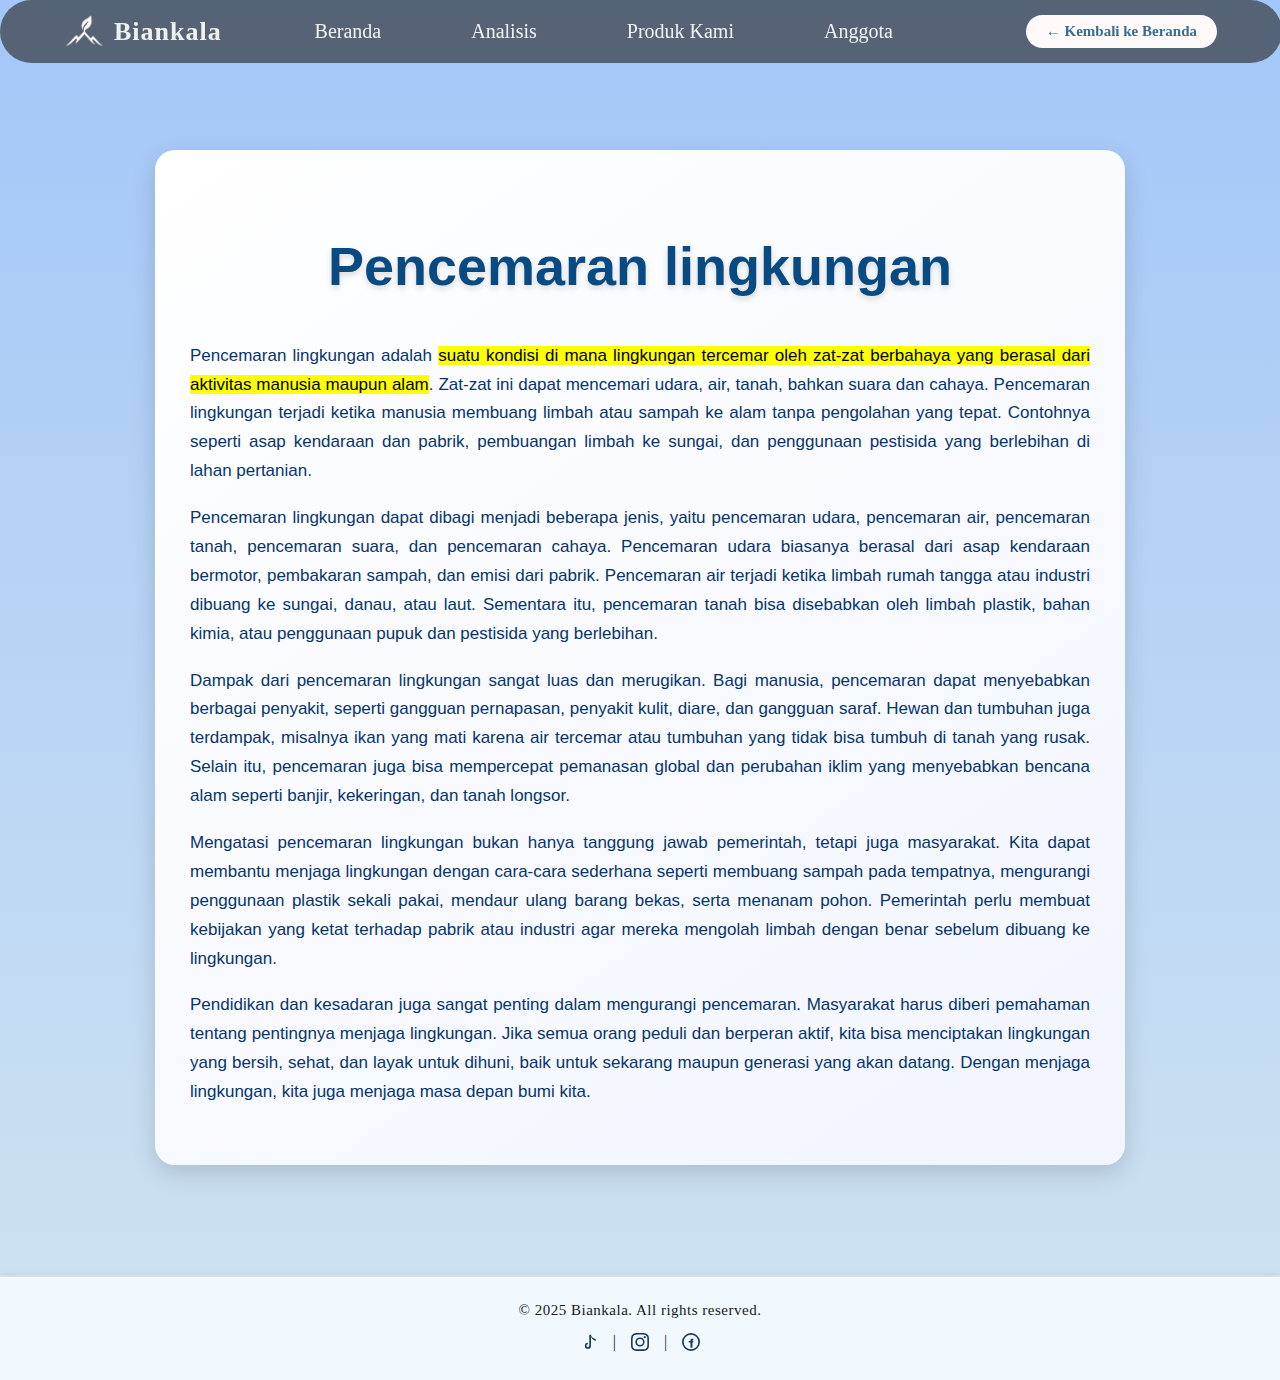
<file: pencemaran.html>
<!DOCTYPE html>
<html lang="en">
<head>
    <meta charset="UTF-8">
    <meta name="viewport" content="width=device-width, initial-scale=1.0">
    <link rel="stylesheet" href="testtt.css">
    <title>Document</title>
</head>
<body>
  <header>
    <div class="logo-gambar">
        <img src="asset/rinjaniwhenyah.png" alt="gunung" class="logo-img">
    <div class="logo-teks">Biankala</div>
    </div>
    <nav>
      <ul>
        <li><a href="testtt.html#beranda">Beranda</a>
        <li><a href="testtt.html#analisis">Analisis</a></li>
        <li><a href="testtt.html#produk">Produk Kami</a></li>
        <li><a href="testtt.html#anggota">Anggota</a></li>
    </ul>
</nav>

<a href="testtt.html" class="kembali-beranda">← Kembali ke Beranda</a>
</header>

<section class="analisis" id="indo">
  <div class="kartu-indo">
    <div class="title-indo">
      <h2>Pencemaran lingkungan</h2>
    </div>

    <div class="isi-indo">
   <p>Pencemaran lingkungan adalah <mark>suatu kondisi di mana lingkungan tercemar oleh zat-zat 
berbahaya yang berasal dari aktivitas manusia maupun alam</mark>. Zat-zat ini dapat 
mencemari udara, air, tanah, bahkan suara dan cahaya. Pencemaran lingkungan terjadi 
ketika manusia membuang limbah atau sampah ke alam tanpa pengolahan yang tepat. 
Contohnya seperti asap kendaraan dan pabrik, pembuangan limbah ke sungai, dan 
penggunaan pestisida yang berlebihan di lahan pertanian.</p>

<p>
Pencemaran lingkungan dapat dibagi menjadi beberapa jenis, yaitu pencemaran udara, 
pencemaran air, pencemaran tanah, pencemaran suara, dan pencemaran cahaya. 
Pencemaran udara biasanya berasal dari asap kendaraan bermotor, pembakaran 
sampah, dan emisi dari pabrik. Pencemaran air terjadi ketika limbah rumah tangga atau 
industri dibuang ke sungai, danau, atau laut. Sementara itu, pencemaran tanah bisa 
disebabkan oleh limbah plastik, bahan kimia, atau penggunaan pupuk dan pestisida 
yang berlebihan.</p>

<p>Dampak dari pencemaran lingkungan sangat luas dan merugikan. Bagi manusia, 
pencemaran dapat menyebabkan berbagai penyakit, seperti gangguan pernapasan, 
penyakit kulit, diare, dan gangguan saraf. Hewan dan tumbuhan juga terdampak, 
misalnya ikan yang mati karena air tercemar atau tumbuhan yang tidak bisa tumbuh di 
tanah yang rusak. Selain itu, pencemaran juga bisa mempercepat pemanasan global 
dan perubahan iklim yang menyebabkan bencana alam seperti banjir, kekeringan, dan 
tanah longsor.</p>

<p>
Mengatasi pencemaran lingkungan bukan hanya tanggung jawab pemerintah, tetapi 
juga masyarakat. Kita dapat membantu menjaga lingkungan dengan cara-cara 
sederhana seperti membuang sampah pada tempatnya, mengurangi penggunaan 
plastik sekali pakai, mendaur ulang barang bekas, serta menanam pohon. Pemerintah 
perlu membuat kebijakan yang ketat terhadap pabrik atau industri agar mereka 
mengolah limbah dengan benar sebelum dibuang ke lingkungan.</p>

<p>
Pendidikan dan kesadaran juga sangat penting dalam mengurangi pencemaran. 
Masyarakat harus diberi pemahaman tentang pentingnya menjaga lingkungan. Jika 
semua orang peduli dan berperan aktif, kita bisa menciptakan lingkungan yang bersih, 
sehat, dan layak untuk dihuni, baik untuk sekarang maupun generasi yang akan datang. 
Dengan menjaga lingkungan, kita juga menjaga masa depan bumi kita.</p>
</p>
    </div>
  </div>
</section>

  <footer>
    <div class="footer-container">
      <p>&copy; 2025 Biankala. All rights reserved.</p>
      <div class="sosmed">
        <a href="https://www.tiktok.com/@poettrri?_r=1&_t=ZS-91HFzAbikzZ" target="_blank"><svg xmlns="http://www.w3.org/2000/svg" width="18" height="18" fill="currentColor" class="bi bi-tiktok" viewBox="0 0 16 16">
  <path d="M9.75 1a4.25 4.25 0 0 0 4.25 4.25V7A5.75 5.75 0 0 1 9.75 1zm0 5.25v5.03A2.72 2.72 0 1 1 7 8.67V10a1.25 1.25 0 1 0 1.25 1.25V1.5h1.5v4.75z"/>
</svg>
</a>|
        <a href="https://www.instagram.com/nazstar___?igsh=c3BoZmJzeml5bmR1" target="_blank"><svg xmlns="http://www.w3.org/2000/svg" width="18" height="18" fill="currentColor" class="bi bi-instagram" viewBox="0 0 16 16">
                    <path d="M8 0C5.829 0 5.556.01 4.703.048 3.85.088 3.269.222 2.76.42a3.9 3.9 0 0 0-1.417.923A3.9 3.9 0 0 0 .42 2.76C.222 3.268.087 3.85.048 4.7.01 5.555 0 5.827 0 8.001c0 2.172.01 2.444.048 3.297.04.852.174 1.433.372 1.942.205.526.478.972.923 1.417.444.445.89.719 1.416.923.51.198 1.09.333 1.942.372C5.555 15.99 5.827 16 8 16s2.444-.01 3.298-.048c.851-.04 1.434-.174 1.943-.372a3.9 3.9 0 0 0 1.416-.923c.445-.445.718-.891.923-1.417.197-.509.332-1.09.372-1.942C15.99 10.445 16 10.173 16 8s-.01-2.445-.048-3.299c-.04-.851-.175-1.433-.372-1.941a3.9 3.9 0 0 0-.923-1.417A3.9 3.9 0 0 0 13.24.42c-.51-.198-1.092-.333-1.943-.372C10.443.01 10.172 0 7.998 0zm-.717 1.442h.718c2.136 0 2.389.007 3.232.046.78.035 1.204.166 1.486.275.373.145.64.319.92.599s.453.546.598.92c.11.281.24.705.275 1.485.039.843.047 1.096.047 3.231s-.008 2.389-.047 3.232c-.035.78-.166 1.203-.275 1.485a2.5 2.5 0 0 1-.599.919c-.28.28-.546.453-.92.598-.28.11-.704.24-1.485.276-.843.038-1.096.047-3.232.047s-2.39-.009-3.233-.047c-.78-.036-1.203-.166-1.485-.276a2.5 2.5 0 0 1-.92-.598 2.5 2.5 0 0 1-.6-.92c-.109-.281-.24-.705-.275-1.485-.038-.843-.046-1.096-.046-3.233s.008-2.388.046-3.231c.036-.78.166-1.204.276-1.486.145-.373.319-.64.599-.92s.546-.453.92-.598c.282-.11.705-.24 1.485-.276.738-.034 1.024-.044 2.515-.045zm4.988 1.328a.96.96 0 1 0 0 1.92.96.96 0 0 0 0-1.92m-4.27 1.122a4.109 4.109 0 1 0 0 8.217 4.109 4.109 0 0 0 0-8.217m0 1.441a2.667 2.667 0 1 1 0 5.334 2.667 2.667 0 0 1 0-5.334"/>
                    </svg></a>|
        <a href="https://www.facebook.com/share/1CrzvmEcMz/"><svg xmlns="http://www.w3.org/2000/svg" width="18" height="18" fill="currentColor" class="bi bi-facebook" viewBox="0 0 16 16">
  <path d="M8.94 6.75H10V5H8.94C7.86 5 7.5 5.54 7.5 6.28V7H6v1.5h1.5V13h1.75V8.5H10l.25-1.5H8.94V6.75z"/>
  <path fill-rule="evenodd" d="M8 0a8 8 0 1 0 0 16A8 8 0 0 0 8 0M1.5 8a6.5 6.5 0 1 1 13 0 6.5 6.5 0 0 1-13 0"/>
</svg>
</a>
      </div>
    </div>
  </footer>
</body>
</html>
</file>
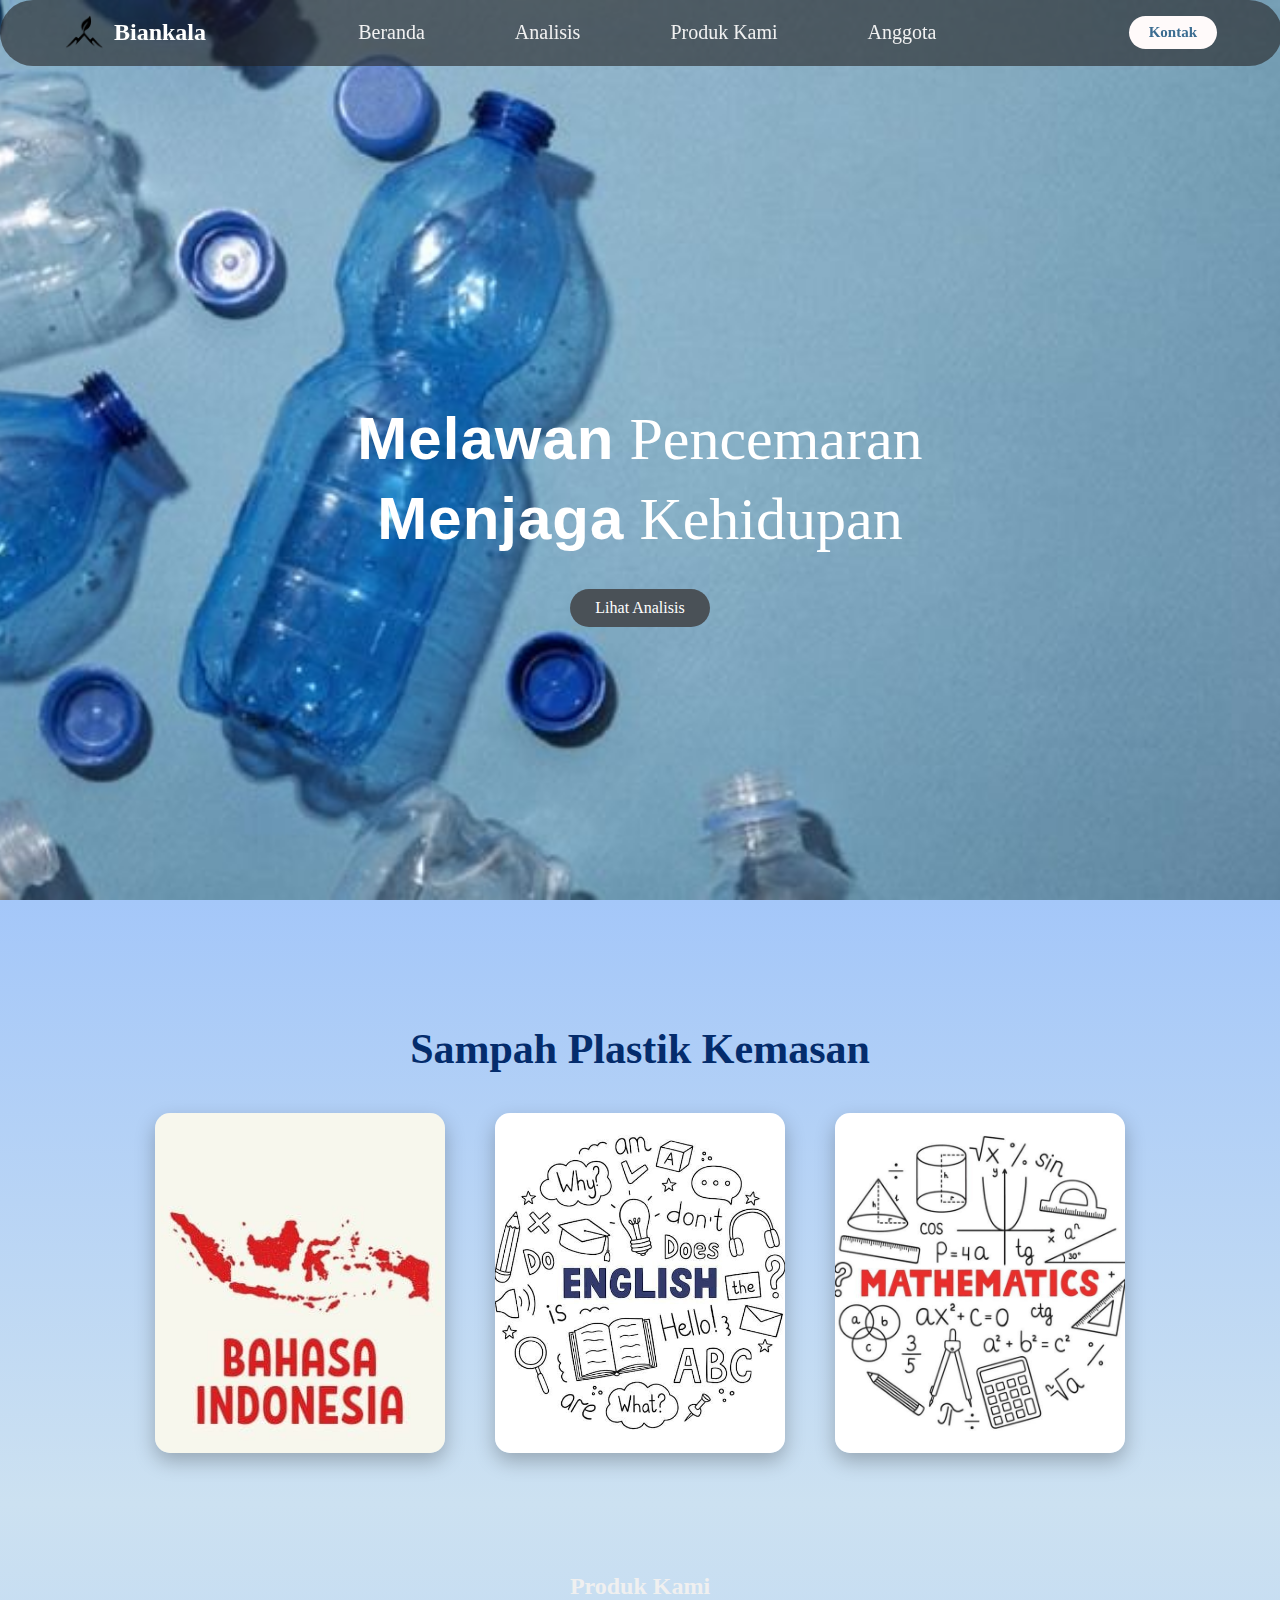
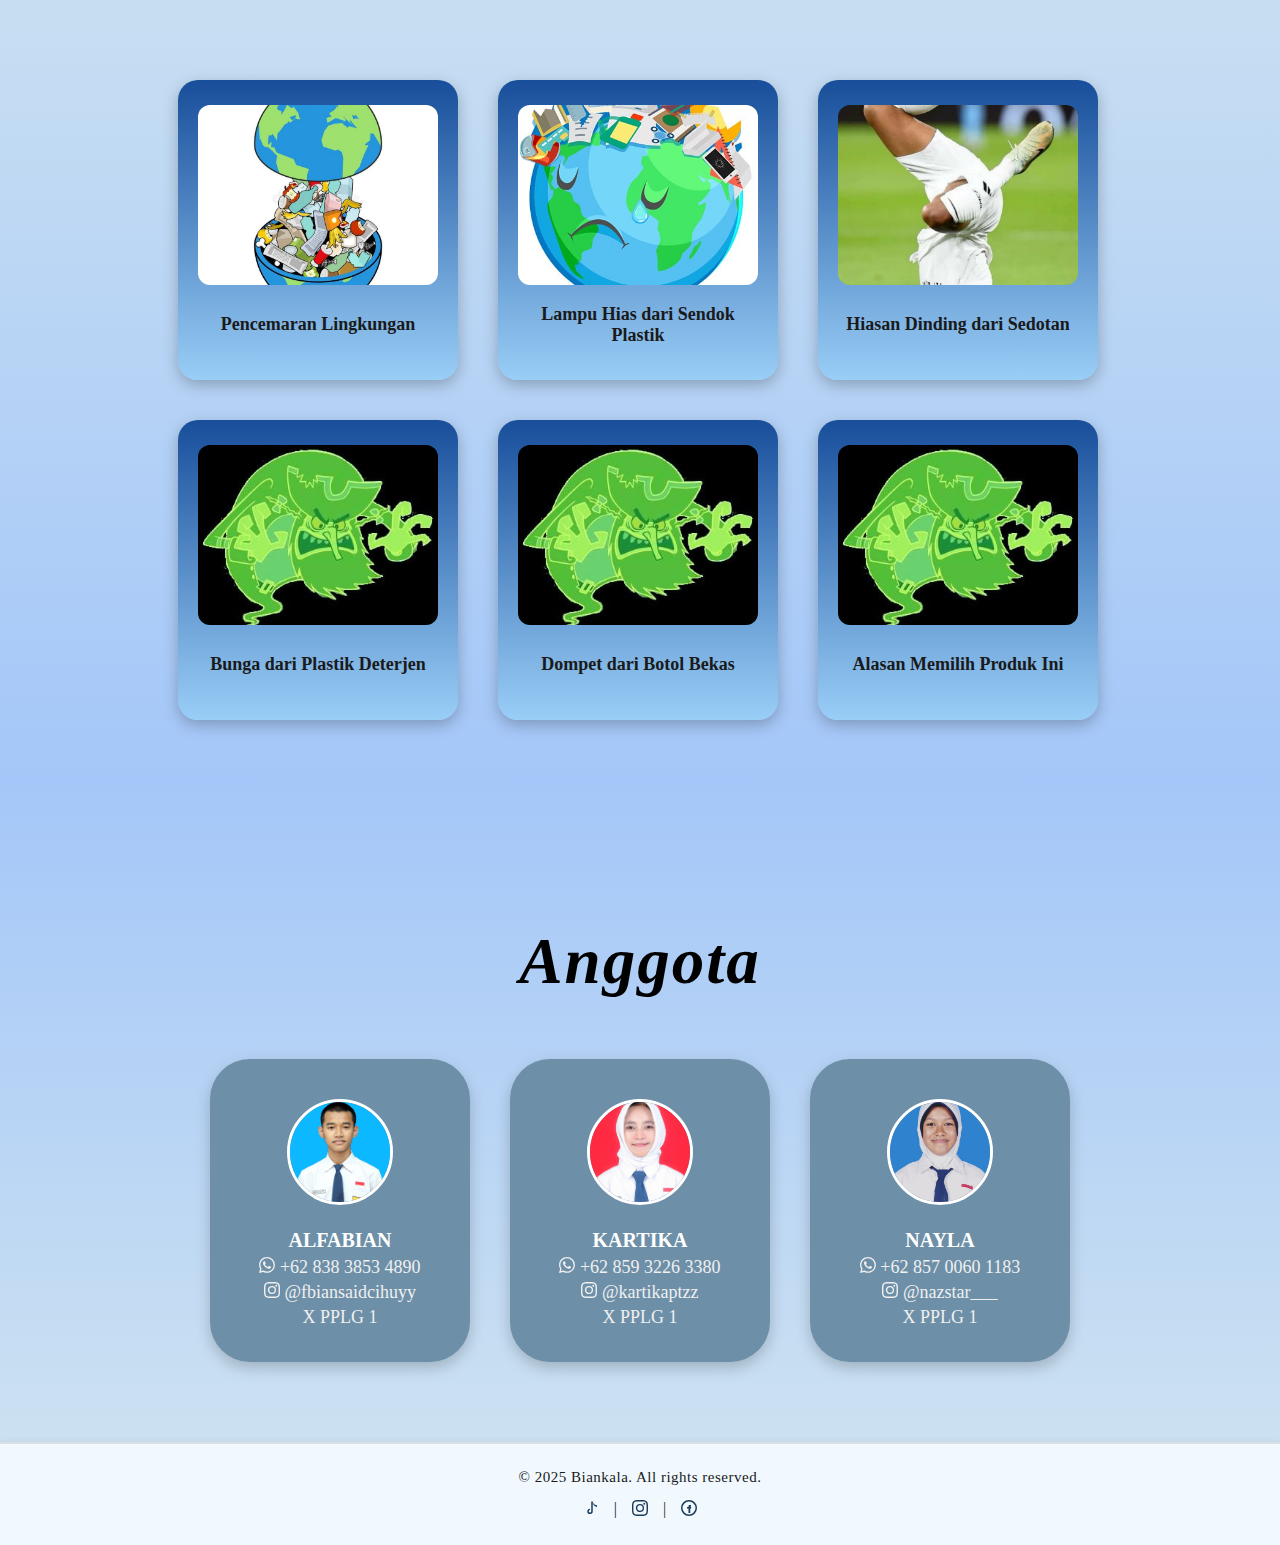
<file: coba2/coba2.html>
<!DOCTYPE html>
<html lang="id">
<head>
  <meta charset="UTF-8">
  <meta name="viewport" content="width=device-width, initial-scale=1.0">
  <title>JawaKeren</title>
  <link rel="stylesheet" href="coba2.css">
</head>
<body>
  <!-- HEADER -->
  <header>
    <div class="logo-gambar">
        <img src="asset/rinjaniwhenyah.png" alt="gunung" class="logo-img">
    <div class="logo-teks">Biankala</div>
    </div>
    <nav>
      <ul>
        <li><a href="##beranda">Beranda</a></li>
        <li><a href="#analisis">Analisis</a></li>
        <li><a href="#produk">Produk Kami</a></li>
        <li><a href="#anggota">Anggota</a></li>
    </ul>
</nav>

<a href="contact.html"class="contact-test">Kontak</a>
  </header>

  <!-- HERO -->
  <section id=#beranda class="hero">
    <div class="texto">
      <div class="texts">
        <h2><span class="bold">Melawan</span> Pencemaran</h2>
        <h2><span class="bold">Menjaga</span> Kehidupan</h2>
        <a href="#analisis" class="testc">Lihat Analisis</a>
      </div>
    </div>
  </section>

 <!--ANALISIS-->
<section class="analisis" id="analisis">
  <h2 class="judul-analisis">Sampah Plastik Kemasan</h2>
  <div class="bingkai-kartu-analisis">
    <!-- Indo -->
    <div class="wrapper">
      <div class="card">
        <div class="front-page" style="background-image: url('asset/bindo22.jpg');">
        </div>

        <div class="back-page">
          <div class="card-content">
            <h3>Analisis Bahasa Indonesia</h3>
            <p class="card-description">Pelajari struktur dan isi teks laporan hasil observasi.</p>
            <a href="als-indo.html"><button class="card-button">Lihat lebih lanjut</button></a>
          </div>
        </div>
      </div>
    </div>

    <!-- Inggris -->
    <div class="wrapper">
      <div class="card">
        <div class="front-page" style="background-image: url('asset/inggris.jpg');">
        </div>

        <div class="back-page">
          <div class="card-content">
            <h3>Analisis Bahasa Inggris</h3>
            <p class="card-description">Pahami struktur dan tujuan dari teks report.</p>
            <a href="als-indo.html"><button class="card-button">Lihat lebih lanjut</button></a>
          </div>
        </div>
      </div>
    </div>

    <!-- Matematika -->
    <div class="wrapper">
      <div class="card">
        <div class="front-page" style="background-image: url('asset/bindo.jpg');">
        </div>

        <div class="back-page">
          <div class="card-content">
            <h3>Analisis Matematika</h3>
            <p class="card-description">Pelajari konsep SPLTV secara mendalam.</p>
            <a href="als-mtk.html"><button class="card-button">Lihat lebih lanjut</button></a>
          </div>
        </div>
      </div>
    </div>

  </div>
</section>

<!-- PRODUK -->
<section class="produk" id="produk">
  <h2 class="judul-produk">Produk Kami</h2>

  <div class="bingkai-kartu-produk">
    <div class="kartu-produk">
      <img src="asset/bumi.jpg" alt="Produk Daur Ulang 1">
      <h3>Pencemaran Lingkungan</h3>
    </div>

    <div class="kartu-produk">
      <img src="asset/bumi2.jpg" alt="Produk Daur Ulang 2">
      <h3>Lampu Hias dari Sendok Plastik</h3>
    </div>

    <div class="kartu-produk">
      <img src="asset/Mbappe vs Liverpool 2024.jpeg" alt="Produk Daur Ulang 3">
      <h3>Hiasan Dinding dari Sedotan</h3>
    </div>

    <div class="kartu-produk">
      <img src="asset/flyingdutchman.jpg" alt="Produk Daur Ulang 4">
      <h3>Bunga dari Plastik Deterjen</h3>
    </div>

    <div class="kartu-produk">
      <img src="asset/flyingdutchman.jpg" alt="Produk Daur Ulang 5">
      <h3>Dompet dari Botol Bekas</h3>
    </div>

    <div class="kartu-produk">
      <img src="asset/flyingdutchman.jpg" alt="Produk Daur Ulang 6">
      <h3>Alasan Memilih Produk Ini</h3>
    </div>
  </div>
</section>
 
  <!-- Anggota -->
   <section class="anggota" id="anggota">
    <h2 class="judul-anggota">Anggota</h2>
    <div class="bingkai-kartu-anggota">
    <div class="kartu-anggota">
      <img src="asset/ffaabian.jpg">
      <h3>ALFABIAN</h3>
      <p><svg xmlns="http://www.w3.org/2000/svg" width="16" height="16" fill="currentColor" class="bi bi-whatsapp" viewBox="0 0 16 16">
                    <path d="M13.601 2.326A7.85 7.85 0 0 0 7.994 0C3.627 0 .068 3.558.064 7.926c0 1.399.366 2.76 1.057 3.965L0 16l4.204-1.102a7.9 7.9 0 0 0 3.79.965h.004c4.368 0 7.926-3.558 7.93-7.93A7.9 7.9 0 0 0 13.6 2.326zM7.994 14.521a6.6 6.6 0 0 1-3.356-.92l-.24-.144-2.494.654.666-2.433-.156-.251a6.56 6.56 0 0 1-1.007-3.505c0-3.626 2.957-6.584 6.591-6.584a6.56 6.56 0 0 1 4.66 1.931 6.56 6.56 0 0 1 1.928 4.66c-.004 3.639-2.961 6.592-6.592 6.592m3.615-4.934c-.197-.099-1.17-.578-1.353-.646-.182-.065-.315-.099-.445.099-.133.197-.513.646-.627.775-.114.133-.232.148-.43.05-.197-.1-.836-.308-1.592-.985-.59-.525-.985-1.175-1.103-1.372-.114-.198-.011-.304.088-.403.087-.088.197-.232.296-.346.1-.114.133-.198.198-.33.065-.134.034-.248-.015-.347-.05-.099-.445-1.076-.612-1.47-.16-.389-.323-.335-.445-.34-.114-.007-.247-.007-.38-.007a.73.73 0 0 0-.529.247c-.182.198-.691.677-.691 1.654s.71 1.916.81 2.049c.098.133 1.394 2.132 3.383 2.992.47.205.84.326 1.129.418.475.152.904.129 1.246.08.38-.058 1.171-.48 1.338-.943.164-.464.164-.86.114-.943-.049-.084-.182-.133-.38-.232"/>
                    </svg> +62 838 3853 4890</p>
      <p><svg xmlns="http://www.w3.org/2000/svg" width="16" height="16" fill="currentColor" class="bi bi-instagram" viewBox="0 0 16 16">
                    <path d="M8 0C5.829 0 5.556.01 4.703.048 3.85.088 3.269.222 2.76.42a3.9 3.9 0 0 0-1.417.923A3.9 3.9 0 0 0 .42 2.76C.222 3.268.087 3.85.048 4.7.01 5.555 0 5.827 0 8.001c0 2.172.01 2.444.048 3.297.04.852.174 1.433.372 1.942.205.526.478.972.923 1.417.444.445.89.719 1.416.923.51.198 1.09.333 1.942.372C5.555 15.99 5.827 16 8 16s2.444-.01 3.298-.048c.851-.04 1.434-.174 1.943-.372a3.9 3.9 0 0 0 1.416-.923c.445-.445.718-.891.923-1.417.197-.509.332-1.09.372-1.942C15.99 10.445 16 10.173 16 8s-.01-2.445-.048-3.299c-.04-.851-.175-1.433-.372-1.941a3.9 3.9 0 0 0-.923-1.417A3.9 3.9 0 0 0 13.24.42c-.51-.198-1.092-.333-1.943-.372C10.443.01 10.172 0 7.998 0zm-.717 1.442h.718c2.136 0 2.389.007 3.232.046.78.035 1.204.166 1.486.275.373.145.64.319.92.599s.453.546.598.92c.11.281.24.705.275 1.485.039.843.047 1.096.047 3.231s-.008 2.389-.047 3.232c-.035.78-.166 1.203-.275 1.485a2.5 2.5 0 0 1-.599.919c-.28.28-.546.453-.92.598-.28.11-.704.24-1.485.276-.843.038-1.096.047-3.232.047s-2.39-.009-3.233-.047c-.78-.036-1.203-.166-1.485-.276a2.5 2.5 0 0 1-.92-.598 2.5 2.5 0 0 1-.6-.92c-.109-.281-.24-.705-.275-1.485-.038-.843-.046-1.096-.046-3.233s.008-2.388.046-3.231c.036-.78.166-1.204.276-1.486.145-.373.319-.64.599-.92s.546-.453.92-.598c.282-.11.705-.24 1.485-.276.738-.034 1.024-.044 2.515-.045zm4.988 1.328a.96.96 0 1 0 0 1.92.96.96 0 0 0 0-1.92m-4.27 1.122a4.109 4.109 0 1 0 0 8.217 4.109 4.109 0 0 0 0-8.217m0 1.441a2.667 2.667 0 1 1 0 5.334 2.667 2.667 0 0 1 0-5.334"/>
                    </svg> @fbiansaidcihuyy</p>
      <p> X PPLG 1 </p>
    </div>

    <div class="bingkai-kartu-anggota">
    <div class="kartu-anggota">
      <img src="asset/kkartika2.jpg">
      <h3>KARTIKA</h3>
      <p><svg xmlns="http://www.w3.org/2000/svg" width="16" height="16" fill="currentColor" class="bi bi-whatsapp" viewBox="0 0 16 16">
                    <path d="M13.601 2.326A7.85 7.85 0 0 0 7.994 0C3.627 0 .068 3.558.064 7.926c0 1.399.366 2.76 1.057 3.965L0 16l4.204-1.102a7.9 7.9 0 0 0 3.79.965h.004c4.368 0 7.926-3.558 7.93-7.93A7.9 7.9 0 0 0 13.6 2.326zM7.994 14.521a6.6 6.6 0 0 1-3.356-.92l-.24-.144-2.494.654.666-2.433-.156-.251a6.56 6.56 0 0 1-1.007-3.505c0-3.626 2.957-6.584 6.591-6.584a6.56 6.56 0 0 1 4.66 1.931 6.56 6.56 0 0 1 1.928 4.66c-.004 3.639-2.961 6.592-6.592 6.592m3.615-4.934c-.197-.099-1.17-.578-1.353-.646-.182-.065-.315-.099-.445.099-.133.197-.513.646-.627.775-.114.133-.232.148-.43.05-.197-.1-.836-.308-1.592-.985-.59-.525-.985-1.175-1.103-1.372-.114-.198-.011-.304.088-.403.087-.088.197-.232.296-.346.1-.114.133-.198.198-.33.065-.134.034-.248-.015-.347-.05-.099-.445-1.076-.612-1.47-.16-.389-.323-.335-.445-.34-.114-.007-.247-.007-.38-.007a.73.73 0 0 0-.529.247c-.182.198-.691.677-.691 1.654s.71 1.916.81 2.049c.098.133 1.394 2.132 3.383 2.992.47.205.84.326 1.129.418.475.152.904.129 1.246.08.38-.058 1.171-.48 1.338-.943.164-.464.164-.86.114-.943-.049-.084-.182-.133-.38-.232"/>
                    </svg> +62 859 3226 3380</p>
      <p><svg xmlns="http://www.w3.org/2000/svg" width="16" height="16" fill="currentColor" class="bi bi-instagram" viewBox="0 0 16 16">
                    <path d="M8 0C5.829 0 5.556.01 4.703.048 3.85.088 3.269.222 2.76.42a3.9 3.9 0 0 0-1.417.923A3.9 3.9 0 0 0 .42 2.76C.222 3.268.087 3.85.048 4.7.01 5.555 0 5.827 0 8.001c0 2.172.01 2.444.048 3.297.04.852.174 1.433.372 1.942.205.526.478.972.923 1.417.444.445.89.719 1.416.923.51.198 1.09.333 1.942.372C5.555 15.99 5.827 16 8 16s2.444-.01 3.298-.048c.851-.04 1.434-.174 1.943-.372a3.9 3.9 0 0 0 1.416-.923c.445-.445.718-.891.923-1.417.197-.509.332-1.09.372-1.942C15.99 10.445 16 10.173 16 8s-.01-2.445-.048-3.299c-.04-.851-.175-1.433-.372-1.941a3.9 3.9 0 0 0-.923-1.417A3.9 3.9 0 0 0 13.24.42c-.51-.198-1.092-.333-1.943-.372C10.443.01 10.172 0 7.998 0zm-.717 1.442h.718c2.136 0 2.389.007 3.232.046.78.035 1.204.166 1.486.275.373.145.64.319.92.599s.453.546.598.92c.11.281.24.705.275 1.485.039.843.047 1.096.047 3.231s-.008 2.389-.047 3.232c-.035.78-.166 1.203-.275 1.485a2.5 2.5 0 0 1-.599.919c-.28.28-.546.453-.92.598-.28.11-.704.24-1.485.276-.843.038-1.096.047-3.232.047s-2.39-.009-3.233-.047c-.78-.036-1.203-.166-1.485-.276a2.5 2.5 0 0 1-.92-.598 2.5 2.5 0 0 1-.6-.92c-.109-.281-.24-.705-.275-1.485-.038-.843-.046-1.096-.046-3.233s.008-2.388.046-3.231c.036-.78.166-1.204.276-1.486.145-.373.319-.64.599-.92s.546-.453.92-.598c.282-.11.705-.24 1.485-.276.738-.034 1.024-.044 2.515-.045zm4.988 1.328a.96.96 0 1 0 0 1.92.96.96 0 0 0 0-1.92m-4.27 1.122a4.109 4.109 0 1 0 0 8.217 4.109 4.109 0 0 0 0-8.217m0 1.441a2.667 2.667 0 1 1 0 5.334 2.667 2.667 0 0 1 0-5.334"/>
                    </svg> @kartikaptzz</p>
      <p> X PPLG 1 </p>
    </div>

    <div class="bingkai-kartu-anggota">
    <div class="kartu-anggota">
      <img src="asset/nnayla.jpg">
      <h3>NAYLA</h3>
      <p><svg xmlns="http://www.w3.org/2000/svg" width="16" height="16" fill="currentColor" class="bi bi-whatsapp" viewBox="0 0 16 16">
                    <path d="M13.601 2.326A7.85 7.85 0 0 0 7.994 0C3.627 0 .068 3.558.064 7.926c0 1.399.366 2.76 1.057 3.965L0 16l4.204-1.102a7.9 7.9 0 0 0 3.79.965h.004c4.368 0 7.926-3.558 7.93-7.93A7.9 7.9 0 0 0 13.6 2.326zM7.994 14.521a6.6 6.6 0 0 1-3.356-.92l-.24-.144-2.494.654.666-2.433-.156-.251a6.56 6.56 0 0 1-1.007-3.505c0-3.626 2.957-6.584 6.591-6.584a6.56 6.56 0 0 1 4.66 1.931 6.56 6.56 0 0 1 1.928 4.66c-.004 3.639-2.961 6.592-6.592 6.592m3.615-4.934c-.197-.099-1.17-.578-1.353-.646-.182-.065-.315-.099-.445.099-.133.197-.513.646-.627.775-.114.133-.232.148-.43.05-.197-.1-.836-.308-1.592-.985-.59-.525-.985-1.175-1.103-1.372-.114-.198-.011-.304.088-.403.087-.088.197-.232.296-.346.1-.114.133-.198.198-.33.065-.134.034-.248-.015-.347-.05-.099-.445-1.076-.612-1.47-.16-.389-.323-.335-.445-.34-.114-.007-.247-.007-.38-.007a.73.73 0 0 0-.529.247c-.182.198-.691.677-.691 1.654s.71 1.916.81 2.049c.098.133 1.394 2.132 3.383 2.992.47.205.84.326 1.129.418.475.152.904.129 1.246.08.38-.058 1.171-.48 1.338-.943.164-.464.164-.86.114-.943-.049-.084-.182-.133-.38-.232"/>
                    </svg> +62 857 0060 1183</p>
      <p><svg xmlns="http://www.w3.org/2000/svg" width="16" height="16" fill="currentColor" class="bi bi-instagram" viewBox="0 0 16 16">
                    <path d="M8 0C5.829 0 5.556.01 4.703.048 3.85.088 3.269.222 2.76.42a3.9 3.9 0 0 0-1.417.923A3.9 3.9 0 0 0 .42 2.76C.222 3.268.087 3.85.048 4.7.01 5.555 0 5.827 0 8.001c0 2.172.01 2.444.048 3.297.04.852.174 1.433.372 1.942.205.526.478.972.923 1.417.444.445.89.719 1.416.923.51.198 1.09.333 1.942.372C5.555 15.99 5.827 16 8 16s2.444-.01 3.298-.048c.851-.04 1.434-.174 1.943-.372a3.9 3.9 0 0 0 1.416-.923c.445-.445.718-.891.923-1.417.197-.509.332-1.09.372-1.942C15.99 10.445 16 10.173 16 8s-.01-2.445-.048-3.299c-.04-.851-.175-1.433-.372-1.941a3.9 3.9 0 0 0-.923-1.417A3.9 3.9 0 0 0 13.24.42c-.51-.198-1.092-.333-1.943-.372C10.443.01 10.172 0 7.998 0zm-.717 1.442h.718c2.136 0 2.389.007 3.232.046.78.035 1.204.166 1.486.275.373.145.64.319.92.599s.453.546.598.92c.11.281.24.705.275 1.485.039.843.047 1.096.047 3.231s-.008 2.389-.047 3.232c-.035.78-.166 1.203-.275 1.485a2.5 2.5 0 0 1-.599.919c-.28.28-.546.453-.92.598-.28.11-.704.24-1.485.276-.843.038-1.096.047-3.232.047s-2.39-.009-3.233-.047c-.78-.036-1.203-.166-1.485-.276a2.5 2.5 0 0 1-.92-.598 2.5 2.5 0 0 1-.6-.92c-.109-.281-.24-.705-.275-1.485-.038-.843-.046-1.096-.046-3.233s.008-2.388.046-3.231c.036-.78.166-1.204.276-1.486.145-.373.319-.64.599-.92s.546-.453.92-.598c.282-.11.705-.24 1.485-.276.738-.034 1.024-.044 2.515-.045zm4.988 1.328a.96.96 0 1 0 0 1.92.96.96 0 0 0 0-1.92m-4.27 1.122a4.109 4.109 0 1 0 0 8.217 4.109 4.109 0 0 0 0-8.217m0 1.441a2.667 2.667 0 1 1 0 5.334 2.667 2.667 0 0 1 0-5.334"/>
                    </svg> @nazstar___</p>
      <p>X PPLG 1</p>
    </div>

    </div>
   </section>

  <footer>
    <div class="footer-container">
      <p>&copy; 2025 Biankala. All rights reserved.</p>
      <div class="sosmed">
        <a href="https://www.tiktok.com/@poettrri?_r=1&_t=ZS-91HFzAbikzZ" target="_blank"><svg xmlns="http://www.w3.org/2000/svg" width="16" height="16" fill="currentColor" class="bi bi-tiktok" viewBox="0 0 16 16">
  <path d="M9.75 1a4.25 4.25 0 0 0 4.25 4.25V7A5.75 5.75 0 0 1 9.75 1zm0 5.25v5.03A2.72 2.72 0 1 1 7 8.67V10a1.25 1.25 0 1 0 1.25 1.25V1.5h1.5v4.75z"/>
</svg>
</a>|
        <a href="https://www.instagram.com/nazstar___?igsh=c3BoZmJzeml5bmR1" target="_blank"><svg xmlns="http://www.w3.org/2000/svg" width="16" height="16" fill="currentColor" class="bi bi-instagram" viewBox="0 0 16 16">
                    <path d="M8 0C5.829 0 5.556.01 4.703.048 3.85.088 3.269.222 2.76.42a3.9 3.9 0 0 0-1.417.923A3.9 3.9 0 0 0 .42 2.76C.222 3.268.087 3.85.048 4.7.01 5.555 0 5.827 0 8.001c0 2.172.01 2.444.048 3.297.04.852.174 1.433.372 1.942.205.526.478.972.923 1.417.444.445.89.719 1.416.923.51.198 1.09.333 1.942.372C5.555 15.99 5.827 16 8 16s2.444-.01 3.298-.048c.851-.04 1.434-.174 1.943-.372a3.9 3.9 0 0 0 1.416-.923c.445-.445.718-.891.923-1.417.197-.509.332-1.09.372-1.942C15.99 10.445 16 10.173 16 8s-.01-2.445-.048-3.299c-.04-.851-.175-1.433-.372-1.941a3.9 3.9 0 0 0-.923-1.417A3.9 3.9 0 0 0 13.24.42c-.51-.198-1.092-.333-1.943-.372C10.443.01 10.172 0 7.998 0zm-.717 1.442h.718c2.136 0 2.389.007 3.232.046.78.035 1.204.166 1.486.275.373.145.64.319.92.599s.453.546.598.92c.11.281.24.705.275 1.485.039.843.047 1.096.047 3.231s-.008 2.389-.047 3.232c-.035.78-.166 1.203-.275 1.485a2.5 2.5 0 0 1-.599.919c-.28.28-.546.453-.92.598-.28.11-.704.24-1.485.276-.843.038-1.096.047-3.232.047s-2.39-.009-3.233-.047c-.78-.036-1.203-.166-1.485-.276a2.5 2.5 0 0 1-.92-.598 2.5 2.5 0 0 1-.6-.92c-.109-.281-.24-.705-.275-1.485-.038-.843-.046-1.096-.046-3.233s.008-2.388.046-3.231c.036-.78.166-1.204.276-1.486.145-.373.319-.64.599-.92s.546-.453.92-.598c.282-.11.705-.24 1.485-.276.738-.034 1.024-.044 2.515-.045zm4.988 1.328a.96.96 0 1 0 0 1.92.96.96 0 0 0 0-1.92m-4.27 1.122a4.109 4.109 0 1 0 0 8.217 4.109 4.109 0 0 0 0-8.217m0 1.441a2.667 2.667 0 1 1 0 5.334 2.667 2.667 0 0 1 0-5.334"/>
                    </svg></a>|
        <a href="https://www.facebook.com/share/1CrzvmEcMz/"><svg xmlns="http://www.w3.org/2000/svg" width="16" height="16" fill="currentColor" class="bi bi-facebook" viewBox="0 0 16 16">
  <path d="M8.94 6.75H10V5H8.94C7.86 5 7.5 5.54 7.5 6.28V7H6v1.5h1.5V13h1.75V8.5H10l.25-1.5H8.94V6.75z"/>
  <path fill-rule="evenodd" d="M8 0a8 8 0 1 0 0 16A8 8 0 0 0 8 0M1.5 8a6.5 6.5 0 1 1 13 0 6.5 6.5 0 0 1-13 0"/>
</svg>
</a>
      </div>
    </div>
  </footer>
</body>
</html>
</file>
<file: testtt.css>
body {
  margin: 0;
  padding: 0;
  overflow-x: hidden;
  color: #f0f0f0;
  font-family: 'Times New Roman', Times, serif;
  cursor: pointer;
  scroll-behavior: smooth;
}

/* Header */
header {
  background-color: rgba(33, 32, 32, 0.6);
  padding: 15px 65px;
  display: flex;
  justify-content: space-between;
  align-items: center;
  position: fixed;
  width: 90%;
  z-index: 1000;
  border-radius: 90px;
}

header h1 {
  font-size: 20px;
  margin: 0;
}

header .logo-teks {
  font-family: Georgia, 'Times New Roman', Times, serif;
  font-size: 26px;
  margin: 0;
  font-weight: 600;
  letter-spacing: 1px;
}

.logo-gambar {
    display: flex;
    align-items: center;
    gap: 10px;
}

.logo-img {
    width: 39px;
}

/*  Nav dkk */
nav {
  position: static;
  flex: 1 1 100px;
  display: flex;
  justify-content: center;
  transform: translateX(-20px);
  list-style: none;
}

nav ul {
  list-style: none;
  margin: 0;
  padding: 0;
  display: flex;
  gap: 90px;
  align-items: center;
}

nav ul li {
  position: relative;
  list-style: none;
}

nav a {
    text-decoration: none;
}

nav a :hover {
  color: #00bcd4;
  transform: scale(1.05);
  transform: all 0.3s ease;
}

nav ul li a {
  text-decoration: none;
  color: #f1f1f1;
  font-size: 20px;
  font-weight: 500;
  transition: 0.3s;
  font-family: 'Times New Roman', Times, serif;
}

nav ul li a:hover {
  color: #b0d0ff;
  text-decoration: underline;
}

.contact-test {
  background-color: #fffafa;
  color: #3b6c91;
  padding: 8px 20px;
  border-radius: 25px;
  text-decoration: none;
  transition: 0.3s;
  white-space: nowrap;
  font-size: 15px;
  font-weight: 600;
  margin-left: auto;
}

.contact-test:hover {
  background-color: #555;
  color: #1a1a1a;
  transition: 0.3s;
}

/*  HERO */
.hero {
  height: 100vh;
  background: url(asset/bgair.jpg) center/cover no-repeat;
  color: #fff;
  text-align: center;
  display: flex;
  justify-content: center;
  align-items: center;
  width: 100%;
  position: relative;
}

.texto {
  inset: 0;
  position: absolute;
  display: flex;
  justify-content: center;
  align-items: center;
}

.texts {
  text-align: center;
  padding: 0 2px;
  z-index: 1;
  margin-top: 120px;
  font-family: 'Times New Roman', Times, serif;
}

.texts h2 {
  font-size: 60px;
  margin: 10px 0;
  font-weight: 300;
}

.texts .bold {
  font-weight: 600;
  color: #ffffff;
  letter-spacing: 1px;
  font-family: 'Trebuchet MS', 'Lucida Sans Unicode', 'Lucida Grande', 'Lucida Sans', Arial, sans-serif;
}

.testc {
  display: inline-block;
  background-color:#557fa3 ;
  color: #fff;
  text-decoration: none;
  padding: 10px 25px;
  border-radius: 25px;
  transition: 0.9s;
  margin-top: 25px;
  transition: 0.5s ease;
}

.testc:hover {
  background-color: #aed0ee;
  color: #1e1e1e;
  transition: 0.5s ease;
}

.testc-analisis {
  display: flexbox;
  background-color:#4a5157 ;
  color: #fff;
  text-decoration: none;
  padding: 10px 25px;
  border-radius: 25px;
  transition: 0.5s;
  margin-top: 25px;
}

.testc-analisis:hover {
  background-color: #aed0ee;
  color: #1e1e1e;
  transition: 0.3s ease;
}

/* Analisis*/
.analisis {
  padding: 90px 30px 50px;
  text-align: center;
  background: linear-gradient(0deg, #cce1f1 0%, #a4c7f9 100%);
}

.judul-analisis {
  color: #042c6c;
  font-size: 42px;
  margin-bottom: 40px;
  font-family: 'Times New Roman', Times, serif;
}

.bingkai-kartu-analisis {
  display: flex;
  justify-content: center;
  flex-wrap: wrap;
  gap: 50px;
}

/* Flip Card */
.wrapper {
  perspective: 2000px;
}

.card {
  width: 290px;
  height: 340px;
  position: relative;
  transform-style: preserve-3d;
  transition: transform 0.8s ease-in-out;
  cursor: pointer;
  border-radius: 15px;
  box-shadow: 0 8px 20px rgba(0, 0, 0, 0.25);
}

.card:hover {
  transform: rotateY(180deg);
}

.front-page,
.back-page {
  position: absolute;
  width: 100%;
  height: 100%;
  backface-visibility: hidden;
  border-radius: 15px;
  overflow: hidden;
}

/* Depan */
.front-page {
  background-size: cover;
  background-position: center;
}

/* Belakang */
.back-page {
  background-color: #084b83;
  color: white;
  transform: rotateY(180deg);
  display: flex;
  justify-content: center;
  align-items: center;
}

.card-content {
  text-align: center;
  padding: 20px;
}

.card-content h3 {
  font-size: 1.3rem;
  margin-bottom: 10px;
}

.card-description {
  font-size: 0.9rem;
  color: #d4d4d4;
  margin-bottom: 20px;
}

.card-button {
  background-color: #0fbcf9;
  color: white;
  padding: 10px 20px;
  font-size: 0.9rem;
  border: none;
  border-radius: 25px;
  cursor: pointer;
  transition: all 0.3s ease;
}

.card-button:hover {
  background-color: #0b516b;
  border: 1px solid white;
}

/* --- My Pro-ducks --- */
.produk {
  padding: 80px 40px;
  text-align: center;
  background: linear-gradient(180deg, #cce1f1 0%, #a4c7f9 100%);

}

.judul-analisis {
  color: #063970;
  font-size: 42px;
  margin-bottom: 40px;
  font-family: 'Poppins', sans-serif;
}

.bingkai-kartu-produk {
  display: grid;
  grid-template-columns: auto auto auto;
  gap: 35px;
  justify-content: center;
  align-items: start;
}

.kartu-produk {
  width: 240px; 
  min-height: 320px; 
  background: #fff;
  border-radius: 15px;
  box-shadow: 0 6px 12px rgba(0, 0, 0, 0.1);
  overflow: hidden;
  display: flex;
  flex-direction: column;
  transition: transform 0.3s ease, box-shadow 0.3s ease;
}

  

.kartu-produk:hover {
  transform: translateY(-10px);
  box-shadow: 0 10px 20px rgba(0, 0, 0, 0.15);
}

.kartu-produk img {
  width: 100%;
  height: 200px;
  object-fit: cover;
  display: block;
}

.kartu-produk:hover
{
  transform: scale(1.1);
}
.isi-produk {
  flex: 1 1 130px;
  padding: 15px;
  display: flex;
  flex-direction: column;
  justify-content: space-between;
}


.isi-produk h3 {
  font-size: 18px;
  color: #222;
  margin-bottom: 12px;
}

.tombol-produk {
  display: inline-block;
  background: #0f67ff;
  color: white;
  padding: 8px 18px;
  border-radius: 25px;
  text-decoration: none;
  font-size: 14px;
  transition: all 0.3s ease;
}

.tombol-produk:hover {
  background: #084ac0;
  transform: scale(1.05);
}


/* Anggota */
.anggota {
  background: linear-gradient(0deg, #cce1f1 0%, #a4c7f9 100%);
  padding: 80px 30px;
  text-align: center;
  color: #042c6c;
}

.judul-anggota {
  font-size: 65px;
  font-style: oblique;
  letter-spacing: 2px;
  color: #042c6c;
  padding: 10px 40px;
  margin-bottom: 50px;
  font-family: 'Times New Roman', Times, serif;
  font-weight: 700px;
}

.bingkai-kartu-anggota {
  display: flex;
  grid-template-columns: max-content;
  justify-content: center;
  align-items: flex-start;
  flex-wrap: wrap;
  gap: 40px;
}

.kartu-anggota {
  background-color: #6095bb;
  border-radius: 40px;
  width: 220px;
  padding: 40px 20px 30px;
  text-align: center;
  color: #e0e0e0;
  box-shadow: 0 6px 15px rgba(0, 0, 0, 0.2);
  transition: transform 0.4s ease, box-shadow 0.4s ease;
}

.kartu-anggota:hover {
  transform: translateY(-20px);
  box-shadow: 0 10px 25px rgba(0, 0, 0, 0.3);
}

.kartu-anggota img {
  width: 100px;
  height: 100px;
  object-fit: cover;
  border-radius: 50%;
  margin-bottom: 15px;
  border: 3px solid #fff;
}

.kartu-anggota h3 {
  margin: 5px;
  font-size: 20px;
  font-weight: bold;
  color: #f8f8f9;
}

.kartu-anggota p {
  margin: 4px;
  font-size: 18px;
  color: #f8f8f9;
}

/* Contact */

.contact-section {
  background: linear-gradient(180deg, #86a6c4 0%, #cddcee 100%);;
  text-align: center;
  padding: 80px 20px;
  display: flex;
  justify-content: center;
}

.contact-box {
  background-color: #3d5a5b;
  border-radius: 25px;
  padding: 40px 35px;
  max-width: 500px;
  width: 100%;
  color: #fff;
  box-shadow: 0 5px 15px rgba(0,0,0,0.2);
}

.contact-box h2 {
  font-size: 34px;
  margin-bottom: 10px;
}

.contact-box p {
  margin-bottom: 30px;
  font-size: 16px;
  color: #e0e0e0;
}

.contact-form input,
.contact-form textarea {
  width: 100%;
  padding: 14px;
  margin-bottom: 18px;
  border: none;
  border-radius: 20px;
  font-size: 16px;
  outline: none;
}

.contact-form textarea {
  height: 100px;
  resize: none;
}

.contact-form button {
  width: 100%;
  padding: 14px;
  border: none;
  border-radius: 20px;
  background-color: #2f4141;
  color: white;
  font-size: 16px;
  font-weight: bold;
  cursor: pointer;
  transition: 0.3s;
}

.contact-form button:hover {
  background-color: #1f2b2b;
}

/* Kembali ke beranda */
.kembali-beranda {
  background-color: #fffafa;
  color: #3b6c91;
  padding: 8px 20px;
  border-radius: 25px;
  text-decoration: none;
  transition: 0.3s;
  white-space: nowrap;
  font-size: 15px;
  font-weight: 600;
  margin-left: auto;
}

.kembali-beranda:hover {
  background-color: #1e2a2a;
  transform: translateY(-3px);
}

/* Footer */
footer {
  background-color: rgba(240, 248, 255, 0.9);
  color: #1e1e1e;
  padding: 25px 10px;
  text-align: center;
  font-family: 'Times New Roman', serif;
  border-top: 2px solid rgba(0, 0, 0, 0.1);
  box-shadow: 0 2px 10px rgba(0, 0, 0, 0.1);
}

.footer-container {
  display: flex;
  flex-direction: column;
  align-items: center;
  gap: 8px;
}

footer p {
  margin: 0;
  font-size: 15px;
  letter-spacing: 0.5px;
  color: #1a1a1a;
}

.sosmed {
  display: flex;
  gap: 15px;
  margin-top: 6px;
}

.footer-sosmed img:hover {
  transform: scale(1.2) rotate(8deg);
  filter: brightness(1.3);
  transition: all 0.3 ease;
}

.sosmed a {
  color: #1b3b5a;
  text-decoration: none;
  font-size: 15px;
  font-weight: 600;
  transition: 0.3s;
}

.sosmed a:hover {
  color: #004aad;
  text-decoration: underline;
}

/* Analisis Isi */
.kartu-indo {
  background: linear-gradient(145deg, #ffffff, #f1f5ff);
  color: #333;
  padding: 40px 35px;
  border-radius: 20px;
  box-shadow: 0 8px 25px rgba(0, 0, 0, 0.15);
  max-width: 900px;
  margin: 60px auto;
  transition: all 0.3s ease;
}

.kartu-indo:hover {
  transform: translateY(-6px);
  box-shadow: 0 12px 35px rgba(0, 0, 0, 0.25);
}

.title-indo {
  text-align: center;
  font-family: "Poppins", sans-serif;
  color: #084b83;
  font-size: 36px;
  font-weight: 700;
  margin-bottom: 30px;
  text-shadow: 0 3px 6px rgba(0, 0, 0, 0.15);
}

.isi-indo {
  font-size: 17px;
  color: #08356b;
  line-height: 1.7;
  max-width: px;
  margin: 0 auto;
  text-align: justify;
  font-family: "Poppins", sans-serif;
}

.isi-indo p {
  margin-bottom: 18px;
}

@media (max-width: 600px) {

  /* Header mengecil dan rapih */
  header {
    padding: 10px 25px;
    width: 100%;
    border-radius: 0;
    flex-direction: column;
    gap: 10px;
  }

  nav ul {
    gap: 20px;
  }

  nav ul li a {
    font-size: 16px;
  }

  /* Hero text mengecil */
  .texts h2 {
    font-size: 32px;
  }

  .texts .bold {
    font-size: 35px;
  }

  .testc, .testc-analisis {
    padding: 8px 18px;
    font-size: 14px;
  }

  /* Analisis card jadi 1 kolom */
  .bingkai-kartu-analisis {
    flex-direction: column;
    align-items: center;
  }

  /* Produk grid jadi 1 kolom */
  .bingkai-kartu-produk {
    grid-template-columns: 1fr;
  }

  .kartu-produk {
    width: 90%;
  }

  /* Anggota jadi 1 kolom */
  .bingkai-kartu-anggota {
    flex-direction: column;
    align-items: center;
  }

  /* Contact */
  .contact-box {
    width: 90%;
    padding: 25px 20px;
  }

  /* Footer */
  footer p {
    font-size: 13px;
  }
}
</file>
<file: coba2/coba2.css>
body {
  margin: 0;
  padding: 0;
  overflow-x: hidden;
  color: #f0f0f0;
  font-family: 'Times New Roman', Times, serif;
  cursor: pointer;
  scroll-behavior: smooth;
}

/* Header */
header {
  background-color: rgba(33, 32, 32, 0.6);
  padding: 15px 65px;
  display: flex;
  justify-content: space-between;
  align-items: center;
  position: fixed;
  width: 90%;
  z-index: 1000;
  border-radius: 90px;
}

header h1 {
  font-size: 20px;
  margin: 0;
}

header .logo {
  font-family: Georgia, 'Times New Roman', Times, serif;
  font-size: 26px;
  margin: 0;
  font-weight: 600;
  letter-spacing: 1px;
}

.logo-gambar {
    display: flex;
    align-items: center;
    gap: 10px;
}

.logo-img {
    width: 39px;
    height: auto;
}

.logo-teks {
    font-size: 24px;
    font-weight: bold;
    color: #fff;
}

/*  Nav dkk */
nav {
  position: static;
  flex: 1;
  display: flex;
  justify-content: center;
  transform: translateX(-20px);
  list-style: none;
}

nav ul {
  list-style: none;
  margin: 0;
  padding: 0;
  display: flex;
  gap: 90px;
  align-items: center;
}

nav ul li {
  position: relative;
  list-style: none;
}

nav a {
    text-decoration: none;
}

nav a :hover {
  color: #00bcd4;
  transform: scale(1.05);
  transform: all 0.3s ease;
}

nav ul li a {
  text-decoration: none;
  color: #f1f1f1;
  font-size: 20px;
  font-weight: 500;
  transition: 0.3s;
  font-family: 'Times New Roman', Times, serif;
}

nav ul li a:hover {
  color: #b0d0ff;
  text-decoration: underline;
}

.contact-test {
  background-color: #fffafa;
  color: #3b6c91;
  padding: 8px 20px;
  border-radius: 25px;
  text-decoration: none;
  transition: 0.3s;
  white-space: nowrap;
  font-size: 15px;
  font-weight: 600;
  margin-left: auto;
}

.contact-test:hover {
  background-color: #555;
  transition: 0.3s;
}

/*  HERO */
.hero {
  height: 100vh;
  background: url(asset/bgair.jpg) center/cover no-repeat;
  color: #fff;
  text-align: center;
  display: flex;
  justify-content: center;
  align-items: center;
  width: 100%;
  position: relative;
}

.texto {
  inset: 0;
  position: absolute;
  display: flex;
  justify-content: center;
  align-items: center;
}

.texts {
  text-align: center;
  padding: 0 2px;
  z-index: 1;
  margin-top: 120px;
  font-family: 'Times New Roman', Times, serif;
}

.texts h2 {
  font-size: 60px;
  margin: 10px 0;
  font-weight: 300;
}

.texts .bold {
  font-weight: 600;
  color: #ffffff;
  letter-spacing: 1px;
  font-family: 'Trebuchet MS', 'Lucida Sans Unicode', 'Lucida Grande', 'Lucida Sans', Arial, sans-serif;
}

.testc {
  display: inline-block;
  background-color:#4a5157 ;
  color: #fff;
  text-decoration: none;
  padding: 10px 25px;
  border-radius: 25px;
  transition: 0.9s;
  margin-top: 25px;
}

.testc:hover {
  background-color: #aed0ee;
  color: #1e1e1e;
}

.testc-analisis {
  display: flexbox;
  background-color:#4a5157 ;
  color: #fff;
  text-decoration: none;
  padding: 10px 25px;
  border-radius: 25px;
  transition: 0.5s;
  margin-top: 25px;
}

.testc-analisis:hover {
  background-color: #aed0ee;
  color: #1e1e1e;
}

/* Analisis*/
.analisis {
  padding: 90px 30px 50px;
  text-align: center;
  background: linear-gradient(0deg, #cce1f1 0%, #a4c7f9 100%);
}

.judul-analisis {
  color: #042c6c;
  font-size: 42px;
  margin-bottom: 40px;
  font-family: 'Times New Roman', Times, serif;
}

.bingkai-kartu-analisis {
  display: flex;
  justify-content: center;
  flex-wrap: wrap;
  gap: 50px;
}

/* Flip Card */
.wrapper {
  perspective: 2000px;
}

.card {
  width: 290px;
  height: 340px;
  position: relative;
  transform-style: preserve-3d;
  transition: transform 0.8s ease-in-out;
  cursor: pointer;
  border-radius: 15px;
  box-shadow: 0 8px 20px rgba(0, 0, 0, 0.25);
}

.card:hover {
  transform: rotateY(180deg);
}

.front-page,
.back-page {
  position: absolute;
  width: 100%;
  height: 100%;
  backface-visibility: hidden;
  border-radius: 15px;
  overflow: hidden;
}

/* Depan */
.front-page {
  background-size: cover;
  background-position: center;
}

/* Belakang */
.back-page {
  background-color: #084b83;
  color: white;
  transform: rotateY(180deg);
  display: flex;
  justify-content: center;
  align-items: center;
}

.card-content {
  text-align: center;
  padding: 20px;
}

.card-content h3 {
  font-size: 1.5rem;
  margin-bottom: 10px;
}

.card-description {
  font-size: 0.9rem;
  color: #d4d4d4;
  margin-bottom: 20px;
}

.card-button {
  background-color: #0fbcf9;
  color: white;
  padding: 10px 20px;
  font-size: 0.9rem;
  border: none;
  border-radius: 25px;
  cursor: pointer;
  transition: all 0.3s ease;
}

.card-button:hover {
    color: #cddcee;
  background-color:#13556d ;
  border: 1px solid #0a3747;
}


/* Produk Kami */
.produk {
  padding-top: 50px;
  border-top: none;
  text-align: center;
  background: linear-gradient(0deg, #a4c7f9 0%, #cce1f1 100%);
}
.bingkai-kartu-produk {
  width: 95%;
  height: 95%;
  flex-direction: column;
  display: grid;
  grid-template-columns: auto auto auto;
  padding: 60px 30px;
  justify-content: center;
  gap: 40px;
  flex-wrap: wrap;
}

.kartu-produk {
  background: linear-gradient(0deg, #99cef7 0%, #184e9a 100%);
  border-radius: 20px;
  display: flex;
  flex-wrap: wrap;
  padding: 25px 20px;
  width: 240px;
  height: 250px;
  text-align: center;
  transition: all 0.4s ease;
  box-shadow: 0 5px 15px rgba(0, 0, 0, 0.25);
  position: relative;
}

.kartu-produk:hover {
  transform: translateY(-30px);
  box-shadow: 0 8px 18px rgba(0, 0, 0, 0.2);
  transition: all 0.4s ease;
}

.kartu-produk img {
  width: 100%;
  height: 180px;
  border-radius: 12px;
  margin-bottom: 10px;
  object-position: center;
  object-fit: cover;
  transition: transform 0.3s ease;
}

.kartu-produk:hover img {
  transform: scale(1.2);
}

.kartu-produk h3 {
  margin: 0 auto;
  font-size: 18px;
  font-weight: 600;
  color: #1a1a1a;
  transition: color 0.3s ease;
  text-align: center;
}

.kartu-produk:hover h3 {
  color: white;
}

/* Anggota */
.anggota {
  background: linear-gradient(0deg, #cce1f1 0%, #a4c7f9 100%);
  padding: 80px 30px;
  text-align: center;
  color: #1a1a1a;
}

.judul-anggota {
  font-size: 65px;
  font-style: oblique;
  letter-spacing: 2px;
  color: black;
  padding: 10px 40px;
  margin-bottom: 50px;
  font-family: 'Times New Roman', Times, serif;
  font-weight: 700px;
}

.bingkai-kartu-anggota {
  display: flex;
  grid-template-columns: max-content;
  justify-content: center;
  align-items: flex-start;
  flex-wrap: wrap;
  gap: 40px;
}

.kartu-anggota {
  background-color: #6d8fa7;
  border-radius: 40px;
  width: 220px;
  padding: 40px 20px 30px;
  text-align: center;
  color: #fff;
  box-shadow: 0 6px 15px rgba(0, 0, 0, 0.2);
  transition: transform 0.4s ease, box-shadow 0.4s ease;
}

.kartu-anggota:hover {
  transform: translateY(-20px);
  box-shadow: 0 10px 25px rgba(0, 0, 0, 0.3);
}

.kartu-anggota img {
  width: 100px;
  height: 100px;
  object-fit: cover;
  border-radius: 50%;
  margin-bottom: 15px;
  border: 3px solid #fff;
}

.kartu-anggota h3 {
  margin: 5px;
  font-size: 20px;
  font-weight: bold;
  color: #ffffff;
}

.kartu-anggota p {
  margin: 4px;
  font-size: 18px;
  color: #f0f0f0;
}

/* Contact */

.contact-section {
  background: linear-gradient(180deg, #86a6c4 0%, #cddcee 100%);;
  text-align: center;
  padding: 80px 20px;
  display: flex;
  justify-content: center;
}

.contact-box {
  background-color: #3d5a5b;
  border-radius: 25px;
  padding: 40px 35px;
  max-width: 500px;
  width: 100%;
  color: #fff;
  box-shadow: 0 5px 15px rgba(0,0,0,0.2);
}

.contact-box h2 {
  font-size: 34px;
  margin-bottom: 10px;
}

.contact-box p {
  margin-bottom: 30px;
  font-size: 16px;
  color: #e0e0e0;
}

.contact-form input,
.contact-form textarea {
  width: 100%;
  padding: 14px;
  margin-bottom: 18px;
  border: none;
  border-radius: 20px;
  font-size: 16px;
  outline: none;
}

.contact-form textarea {
  height: 100px;
  resize: none;
}

.contact-form button {
  width: 100%;
  padding: 14px;
  border: none;
  border-radius: 20px;
  background-color: #2f4141;
  color: white;
  font-size: 16px;
  font-weight: bold;
  cursor: pointer;
  transition: 0.3s;
}

.contact-form button:hover {
  background-color: #1f2b2b;
}

/* Kembali ke beranda */
.kembali-beranda {
  background-color: #fffafa;
  color: #3b6c91;
  padding: 8px 20px;
  border-radius: 25px;
  text-decoration: none;
  transition: 0.3s;
  white-space: nowrap;
  font-size: 15px;
  font-weight: 600;
  margin-left: auto;
}

.kembali-beranda:hover {
  background-color: #1e2a2a;
  transform: translateY(-3px);
}

/* Footer */
footer {
  background-color: rgba(240, 248, 255, 0.9);
  color: #1e1e1e;
  padding: 25px 10px;
  text-align: center;
  font-family: 'Times New Roman', serif;
  border-top: 2px solid rgba(0, 0, 0, 0.1);
  box-shadow: 0 2px 10px rgba(0, 0, 0, 0.1);
}

.footer-container {
  display: flex;
  flex-direction: column;
  align-items: center;
  gap: 8px;
}

footer p {
  margin: 0;
  font-size: 15px;
  letter-spacing: 0.5px;
  color: #1a1a1a;
}

.sosmed {
  display: flex;
  gap: 15px;
  margin-top: 6px;
}

.footer-sosmed img:hover {
  transform: scale(1.2) rotate(8deg);
  filter: brightness(1.3);
  transition: all 0.3 ease;
}

.sosmed a {
  color: #1b3b5a;
  text-decoration: none;
  font-size: 15px;
  font-weight: 600;
  transition: 0.3s;
}

.sosmed a:hover {
  color: #004aad;
  text-decoration: underline;
}

/** Isi Analisis **/
.title-indo {
  color: #1a1a1a;
  text-align: center;
  font-family: Arial, Helvetica, sans-serif;
}

.isi-indo {
  font-size: 17px;
  color: #333;
  line-height: 1.5;
  max-width: 800px;
  margin: auto;
  text-align: justify;
  font-family: Arial, Helvetica, sans-serif;
}

.kartu-indo {
  background: white;
  color: #333;
  padding: 25px;
  border-radius: 10px;
  box-shadow: 0 4px 10px rgba(0, 0, 0, 0.1);
  flex: 1 1 300px;
  display: inline-block;
}
</file>
